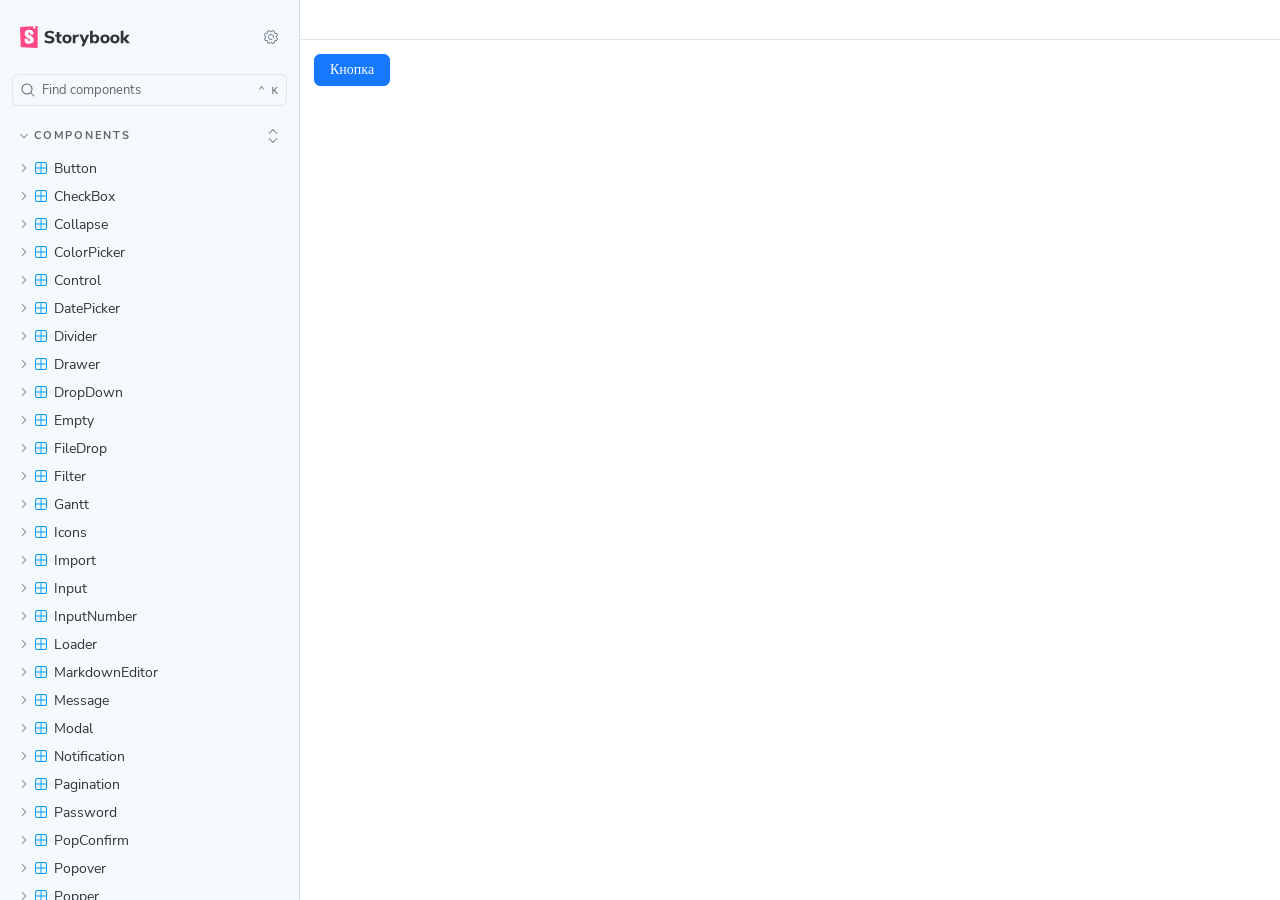
<file: index.html>
<!DOCTYPE html>
<html lang="en">
  <head>
    <meta charset="utf-8" />

    <title>storybook - Storybook</title>
    <meta name="viewport" content="width=device-width, initial-scale=1" />

    
    <link rel="icon" type="image/svg+xml" href="./favicon.svg" />
    
    <style>
      @font-face {
        font-family: 'Nunito Sans';
        font-style: normal;
        font-weight: 400;
        font-display: swap;
        src: url('./sb-common-assets/nunito-sans-regular.woff2') format('woff2');
      }

      @font-face {
        font-family: 'Nunito Sans';
        font-style: italic;
        font-weight: 400;
        font-display: swap;
        src: url('./sb-common-assets/nunito-sans-italic.woff2') format('woff2');
      }

      @font-face {
        font-family: 'Nunito Sans';
        font-style: normal;
        font-weight: 700;
        font-display: swap;
        src: url('./sb-common-assets/nunito-sans-bold.woff2') format('woff2');
      }

      @font-face {
        font-family: 'Nunito Sans';
        font-style: italic;
        font-weight: 700;
        font-display: swap;
        src: url('./sb-common-assets/nunito-sans-bold-italic.woff2') format('woff2');
      }
    </style>

    <link href="./sb-manager/runtime.js" rel="modulepreload" />

    
    <link href="./sb-addons/storybook-core-server-presets-0/common-manager-bundle.js" rel="modulepreload" />
    
    <link href="./sb-addons/themes-1/manager-bundle.js" rel="modulepreload" />
       

    <style>
      #storybook-root[hidden] {
        display: none !important;
      }
    </style>

    
  </head>
  <body>
    <div id="root"></div>

    
    <script>
      
        
          window['FEATURES'] = {
  "argTypeTargetsV7": true,
  "legacyDecoratorFileOrder": false,
  "disallowImplicitActionsInRenderV8": true,
  "viewport": true,
  "highlight": true,
  "controls": true,
  "interactions": true,
  "actions": true,
  "backgrounds": true,
  "outline": true,
  "measure": true
};
        
      
        
          window['REFS'] = {};
        
      
        
          window['LOGLEVEL'] = "info";
        
      
        
          window['DOCS_OPTIONS'] = {};
        
      
        
          window['CONFIG_TYPE'] = "PRODUCTION";
        
      
        
      
        
      
        
          window['TAGS_OPTIONS'] = {
  "dev-only": {
    "excludeFromDocsStories": true
  },
  "docs-only": {
    "excludeFromSidebar": true
  },
  "test-only": {
    "excludeFromSidebar": true,
    "excludeFromDocsStories": true
  }
};
        
      
        
          window['STORYBOOK_RENDERER'] = "vue3";
        
      
        
          window['STORYBOOK_BUILDER'] = "@storybook/builder-vite";
        
      
        
          window['STORYBOOK_FRAMEWORK'] = "@storybook/vue3-vite";
        
      
    </script>
    

    <script type="module">
      import './sb-manager/globals-runtime.js';

      
        import './sb-addons/storybook-core-server-presets-0/common-manager-bundle.js';
      
        import './sb-addons/themes-1/manager-bundle.js';
      

      import './sb-manager/runtime.js';
    </script>
  </body>
</html>
</file>
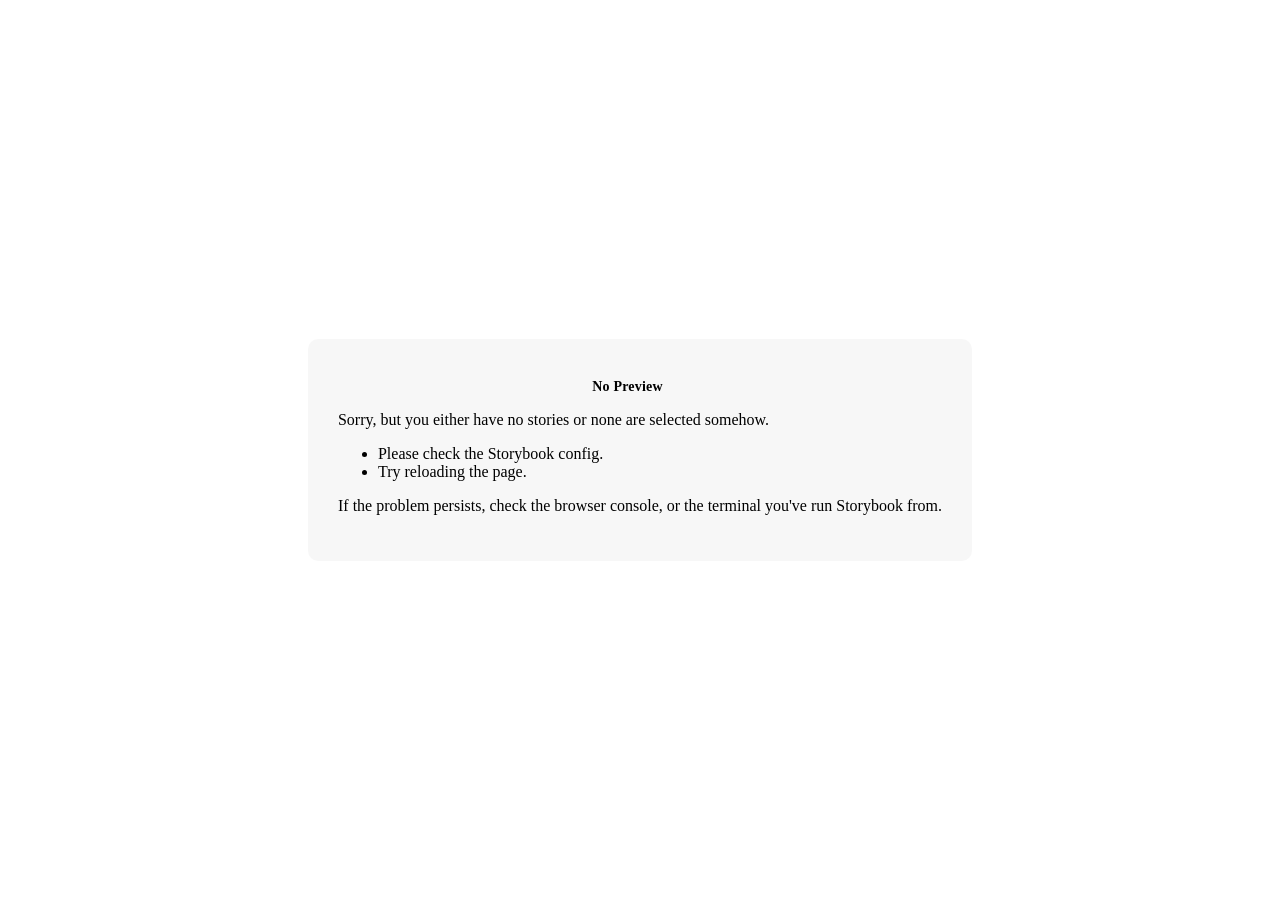
<file: iframe.html>
<!doctype html>
<!--suppress HtmlUnknownTarget -->
<html lang="en">
  <head>
    <meta charset="utf-8" />
    <title>Storybook</title>
    <meta name="viewport" content="width=device-width, initial-scale=1" />

    <style>
      @font-face {
        font-family: 'Nunito Sans';
        font-style: normal;
        font-weight: 400;
        font-display: swap;
        src: url('./sb-common-assets/nunito-sans-regular.woff2') format('woff2');
      }

      @font-face {
        font-family: 'Nunito Sans';
        font-style: italic;
        font-weight: 400;
        font-display: swap;
        src: url('./sb-common-assets/nunito-sans-italic.woff2') format('woff2');
      }

      @font-face {
        font-family: 'Nunito Sans';
        font-style: normal;
        font-weight: 700;
        font-display: swap;
        src: url('./sb-common-assets/nunito-sans-bold.woff2') format('woff2');
      }

      @font-face {
        font-family: 'Nunito Sans';
        font-style: italic;
        font-weight: 700;
        font-display: swap;
        src: url('./sb-common-assets/nunito-sans-bold-italic.woff2') format('woff2');
      }
    </style>

    <script>
      window.CONFIG_TYPE = 'PRODUCTION';
      window.LOGLEVEL = 'info';
      window.FRAMEWORK_OPTIONS = {"docgen":"vue-component-meta"};
      window.CHANNEL_OPTIONS = {};
      window.FEATURES = {"argTypeTargetsV7":true,"legacyDecoratorFileOrder":false,"disallowImplicitActionsInRenderV8":true,"viewport":true,"highlight":true,"controls":true,"interactions":true,"actions":true,"backgrounds":true,"outline":true,"measure":true};
      window.STORIES = [{"titlePrefix":"","directory":"./src","files":"**/*.mdx","importPathMatcher":"^\\.[\\\\/](?:src(?:[\\\\/](?!\\.)(?:(?:(?!(?:^|[\\\\/])\\.).)*?)[\\\\/]|[\\\\/]|$)(?!\\.)(?=.)[^\\\\/]*?\\.mdx)$"},{"titlePrefix":"","directory":"./src","files":"**/*.stories.@(js|jsx|mjs|ts|tsx)","importPathMatcher":"^\\.[\\\\/](?:src(?:[\\\\/](?!\\.)(?:(?:(?!(?:^|[\\\\/])\\.).)*?)[\\\\/]|[\\\\/]|$)(?!\\.)(?=.)[^\\\\/]*?\\.stories\\.(js|jsx|mjs|ts|tsx))$"}];
      window.DOCS_OPTIONS = {};
      window.TAGS_OPTIONS = {"dev-only":{"excludeFromDocsStories":true},"docs-only":{"excludeFromSidebar":true},"test-only":{"excludeFromSidebar":true,"excludeFromDocsStories":true}};

      

      // We do this so that "module && module.hot" etc. in Storybook source code
      // doesn't fail (it will simply be disabled)
      window.module = undefined;
      window.global = window;
    </script>
    <base target="_parent" />

<style>
  /* While we aren't showing the main block yet, but still preparing, we want everything the user has rendered, which may or may not be in #storybook-root, to be display none */
  .sb-show-preparing-story:not(.sb-show-main) > :not(.sb-preparing-story) {
    display: none;
  }

  .sb-show-preparing-docs:not(.sb-show-main) > :not(.sb-preparing-docs) {
    display: none;
  }

  /* Hide our own blocks when we aren't supposed to be showing them */
  :not(.sb-show-preparing-story) > .sb-preparing-story,
  :not(.sb-show-preparing-docs) > .sb-preparing-docs,
  :not(.sb-show-nopreview) > .sb-nopreview,
  :not(.sb-show-errordisplay) > .sb-errordisplay {
    display: none;
  }

  .sb-show-main.sb-main-centered {
    margin: 0;
    display: flex;
    align-items: center;
    min-height: 100vh;
  }

  .sb-show-main.sb-main-centered #storybook-root {
    box-sizing: border-box;
    margin: auto;
    padding: 1rem;
    max-height: 100%;
    /* Hack for centering correctly in IE11 */
  }

  /* Vertical centering fix for IE11 */
  @media screen and (-ms-high-contrast: none), (-ms-high-contrast: active) {
    .sb-show-main.sb-main-centered:after {
      content: '';
      min-height: inherit;
      font-size: 0;
    }
  }

  .sb-show-main.sb-main-fullscreen {
    margin: 0;
    padding: 0;
    display: block;
  }

  .sb-show-main.sb-main-padded {
    margin: 0;
    padding: 1rem;
    display: block;
    box-sizing: border-box;
  }

  .sb-wrapper {
    position: fixed;
    top: 0;
    bottom: 0;
    left: 0;
    right: 0;
    box-sizing: border-box;

    padding: 40px;
    font-family:
      'Nunito Sans',
      -apple-system,
      '.SFNSText-Regular',
      'San Francisco',
      BlinkMacSystemFont,
      'Segoe UI',
      'Helvetica Neue',
      Helvetica,
      Arial,
      sans-serif;
    -webkit-font-smoothing: antialiased;
    overflow: auto;
  }

  @media (max-width: 700px) {
    .sb-wrapper {
      padding: 20px;
    }
  }

  @media (max-width: 500px) {
    .sb-wrapper {
      padding: 10px;
    }
  }

  .sb-heading {
    font-size: 14px;
    font-weight: 600;
    letter-spacing: 0.2px;
    margin: 10px 0;
    padding-right: 25px;
  }

  .sb-nopreview {
    display: flex;
    align-content: center;
    justify-content: center;
    box-sizing: border-box;
  }

  .sb-nopreview_main {
    margin: auto;
    padding: 30px;
    border-radius: 10px;
    background: rgba(0, 0, 0, 0.03);
  }

  .sb-nopreview_heading {
    text-align: center;
  }

  .sb-errordisplay {
    background: #f6f9fc;
    color: black;
    z-index: 999999;
    width: 100vw;
    min-height: 100vh;
    box-sizing: border-box;

    & ol {
      padding-left: 18px;
      margin: 0;
    }

    & h1 {
      font-family: Nunito Sans;
      font-size: 22px;
      font-weight: 400;
      line-height: 30px;
      font-weight: normal;
      margin: 0;

      &::before {
        content: '';
        display: inline-block;
        width: 12px;
        height: 12px;
        background: #ff4400;
        border-radius: 50%;
        margin-right: 8px;
      }
    }

    & p,
    & ol {
      font-family: Nunito Sans;
      font-size: 14px;
      font-weight: 400;
      line-height: 19px;
      margin: 0;
    }

    & li + li {
      margin: 0;
      padding: 0;
      padding-top: 12px;
    }

    & a {
      color: currentColor;
    }
  }

  .sb-errordisplay_main {
    margin: auto;
    padding: 24px;
    display: flex;
    box-sizing: border-box;

    flex-direction: column;
    min-height: 100%;
    width: 100%;
    border-radius: 6px;
    background: white;
    border: 1px solid #ff0000;
    box-shadow: 0 0 64px rgba(0, 0, 0, 0.1);
    gap: 24px;
  }

  .sb-errordisplay_code {
    padding: 10px;
    flex: 1;
    background: #242424;
    color: #c6c6c6;
    box-sizing: border-box;

    font-size: 14px;
    font-weight: 400;
    line-height: 19px;
    border-radius: 4px;

    font-family:
      'Operator Mono', 'Fira Code Retina', 'Fira Code', 'FiraCode-Retina', 'Andale Mono',
      'Lucida Console', Consolas, Monaco, monospace;
    margin: 0;
    overflow: auto;
  }

  .sb-errordisplay pre {
    white-space: pre-wrap;
    white-space: revert;
  }

  @-webkit-keyframes sb-rotate360 {
    from {
      transform: rotate(0deg);
    }

    to {
      transform: rotate(360deg);
    }
  }

  @keyframes sb-rotate360 {
    from {
      transform: rotate(0deg);
    }

    to {
      transform: rotate(360deg);
    }
  }

  @-webkit-keyframes sb-glow {
    0%,
    100% {
      opacity: 1;
    }

    50% {
      opacity: 0.4;
    }
  }

  @keyframes sb-glow {
    0%,
    100% {
      opacity: 1;
    }

    50% {
      opacity: 0.4;
    }
  }

  /* We display the preparing loaders *over* the rendering story */
  .sb-preparing-story,
  .sb-preparing-docs {
    background-color: white;
    /* Maximum possible z-index. It would be better to use stacking contexts to ensure it's always
    on top, but this isn't possible as it would require making CSS changes that could affect user code */
    z-index: 2147483647;
  }

  .sb-loader {
    -webkit-animation: sb-rotate360 0.7s linear infinite;
    animation: sb-rotate360 0.7s linear infinite;
    border-color: rgba(97, 97, 97, 0.29);
    border-radius: 50%;
    border-style: solid;
    border-top-color: #646464;
    border-width: 2px;
    display: inline-block;
    height: 32px;
    left: 50%;
    margin-left: -16px;
    margin-top: -16px;
    mix-blend-mode: difference;
    overflow: hidden;
    position: absolute;
    top: 50%;
    transition: all 200ms ease-out;
    vertical-align: top;
    width: 32px;
    z-index: 4;
  }

  .sb-previewBlock {
    background: #fff;
    border: 1px solid rgba(0, 0, 0, 0.1);
    border-radius: 4px;
    box-shadow: rgba(0, 0, 0, 0.1) 0 1px 3px 0;
    margin: 25px auto 40px;
    max-width: 600px;
  }

  .sb-previewBlock_header {
    align-items: center;
    box-shadow: rgba(0, 0, 0, 0.1) 0 -1px 0 0 inset;
    display: flex;
    gap: 14px;
    height: 40px;
    padding: 0 12px;
  }

  .sb-previewBlock_icon {
    -webkit-animation: sb-glow 1.5s ease-in-out infinite;
    animation: sb-glow 1.5s ease-in-out infinite;
    background: #e6e6e6;
    height: 14px;
    width: 14px;
  }

  .sb-previewBlock_icon:last-child {
    margin-left: auto;
  }

  .sb-previewBlock_body {
    -webkit-animation: sb-glow 1.5s ease-in-out infinite;
    animation: sb-glow 1.5s ease-in-out infinite;
    height: 182px;
    position: relative;
  }

  .sb-argstableBlock {
    border-collapse: collapse;
    border-spacing: 0;
    font-size: 13px;
    line-height: 20px;
    margin: 25px auto 40px;
    max-width: 600px;
    text-align: left;
    width: 100%;
  }

  .sb-argstableBlock th:first-of-type,
  .sb-argstableBlock td:first-of-type {
    padding-left: 20px;
  }

  .sb-argstableBlock th:nth-of-type(2),
  .sb-argstableBlock td:nth-of-type(2) {
    width: 35%;
  }

  .sb-argstableBlock th:nth-of-type(3),
  .sb-argstableBlock td:nth-of-type(3) {
    width: 15%;
  }

  .sb-argstableBlock th:last-of-type,
  .sb-argstableBlock td:last-of-type {
    width: 25%;
    padding-right: 20px;
  }

  .sb-argstableBlock th span,
  .sb-argstableBlock td span {
    -webkit-animation: sb-glow 1.5s ease-in-out infinite;
    animation: sb-glow 1.5s ease-in-out infinite;
    background-color: rgba(0, 0, 0, 0.1);
    border-radius: 0;
    box-shadow: none;
    color: transparent;
  }

  .sb-argstableBlock th {
    padding: 10px 15px;
  }

  .sb-argstableBlock-body {
    border-radius: 4px;
    box-shadow:
      rgba(0, 0, 0, 0.1) 0 1px 3px 1px,
      rgba(0, 0, 0, 0.065) 0 0 0 1px;
  }

  .sb-argstableBlock-body tr {
    background: transparent;
    overflow: hidden;
  }

  .sb-argstableBlock-body tr:not(:first-child) {
    border-top: 1px solid #e6e6e6;
  }

  .sb-argstableBlock-body tr:first-child td:first-child {
    border-top-left-radius: 4px;
  }

  .sb-argstableBlock-body tr:first-child td:last-child {
    border-top-right-radius: 4px;
  }

  .sb-argstableBlock-body tr:last-child td:first-child {
    border-bottom-left-radius: 4px;
  }

  .sb-argstableBlock-body tr:last-child td:last-child {
    border-bottom-right-radius: 4px;
  }

  .sb-argstableBlock-body td {
    background: #fff;
    padding-bottom: 10px;
    padding-top: 10px;
    vertical-align: top;
  }

  .sb-argstableBlock-body td:not(:first-of-type) {
    padding-left: 15px;
    padding-right: 15px;
  }

  .sb-argstableBlock-body button {
    -webkit-animation: sb-glow 1.5s ease-in-out infinite;
    animation: sb-glow 1.5s ease-in-out infinite;
    background-color: rgba(0, 0, 0, 0.1);
    border: 0;
    border-radius: 0;
    box-shadow: none;
    color: transparent;
    display: inline;
    font-size: 12px;
    line-height: 1;
    padding: 10px 16px;
  }

  .sb-argstableBlock-summary {
    margin-top: 4px;
  }

  .sb-argstableBlock-code {
    margin-right: 4px;
    margin-bottom: 4px;
    padding: 2px 5px;
  }

  .sb-sr-only,
  .sb-hidden-until-focus:not(:focus) {
    position: absolute;
    width: 1px;
    height: 1px;
    padding: 0px;
    margin: -1px;
    overflow: hidden;
    clip: rect(0, 0, 0, 0);
    border: none;
  }

  .sb-hidden-until-focus {
    opacity: 0;
    transition: opacity 150ms ease-out;
  }

  .sb-hidden-until-focus:focus {
    opacity: 1;
  }
</style>

<script>
  /* globals window */
  try {
    if (window.top !== window) {
      window.__REACT_DEVTOOLS_GLOBAL_HOOK__ = window.top.__REACT_DEVTOOLS_GLOBAL_HOOK__;
      window.__VUE_DEVTOOLS_GLOBAL_HOOK__ = window.top.__VUE_DEVTOOLS_GLOBAL_HOOK__;
      window.top.__VUE_DEVTOOLS_CONTEXT__ = window.document;
    }
  } catch (e) {
    // eslint-disable-next-line no-console
    console.warn('unable to connect to top frame for connecting dev tools');
  }
</script>

    <script type="module" crossorigin src="./assets/iframe-C561pEjZ.js"></script>
    <link rel="stylesheet" crossorigin href="./assets/iframe-KBAgxeYH.css">
  </head>

  <body>
    <div class="sb-preparing-story sb-wrapper">
  <div class="sb-loader"></div>
</div>

<div class="sb-preparing-docs sb-wrapper">
  <div class="sb-previewBlock">
    <div class="sb-previewBlock_header">
      <div class="sb-previewBlock_icon"></div>
      <div class="sb-previewBlock_icon"></div>
      <div class="sb-previewBlock_icon"></div>
      <div class="sb-previewBlock_icon"></div>
    </div>
    <div class="sb-previewBlock_body">
      <div class="sb-loader"></div>
    </div>
  </div>
  <table aria-hidden="true" class="sb-argstableBlock">
    <thead class="sb-argstableBlock-head">
      <tr>
        <th><span>Name</span></th>
        <th><span>Description</span></th>
        <th><span>Default</span></th>
        <th><span>Control </span></th>
      </tr>
    </thead>
    <tbody class="sb-argstableBlock-body">
      <tr>
        <td><span>propertyName</span><span title="Required">*</span></td>
        <td>
          <div><span>This is a short description</span></div>
          <div class="sb-argstableBlock-summary">
            <div><span class="sb-argstableBlock-code">summary</span></div>
          </div>
        </td>
        <td>
          <div><span class="sb-argstableBlock-code">defaultValue</span></div>
        </td>
        <td><button>Set string</button></td>
      </tr>
      <tr>
        <td><span>propertyName</span><span>*</span></td>
        <td>
          <div><span>This is a short description</span></div>
          <div class="sb-argstableBlock-summary">
            <div><span class="sb-argstableBlock-code">summary</span></div>
          </div>
        </td>
        <td>
          <div><span class="sb-argstableBlock-code">defaultValue</span></div>
        </td>
        <td><button>Set string</button></td>
      </tr>
      <tr>
        <td><span>propertyName</span><span>*</span></td>
        <td>
          <div><span>This is a short description</span></div>
          <div class="sb-argstableBlock-summary">
            <div><span class="sb-argstableBlock-code">summary</span></div>
          </div>
        </td>
        <td>
          <div><span class="sb-argstableBlock-code">defaultValue</span></div>
        </td>
        <td><button>Set string</button></td>
      </tr>
    </tbody>
  </table>
</div>

<div class="sb-nopreview sb-wrapper">
  <div class="sb-nopreview_main">
    <h1 class="sb-nopreview_heading sb-heading">No Preview</h1>
    <p>Sorry, but you either have no stories or none are selected somehow.</p>
    <ul>
      <li>Please check the Storybook config.</li>
      <li>Try reloading the page.</li>
    </ul>
    <p>
      If the problem persists, check the browser console, or the terminal you've run Storybook from.
    </p>
  </div>
</div>

<div class="sb-errordisplay sb-wrapper">
  <div class="sb-errordisplay_main">
    <h1 id="error-message"></h1>
    <p>
      The component failed to render properly, likely due to a configuration issue in Storybook.
      Here are some common causes and how you can address them:
    </p>
    <ol>
      <li>
        <strong>Missing Context/Providers</strong>: You can use decorators to supply specific
        contexts or providers, which are sometimes necessary for components to render correctly. For
        detailed instructions on using decorators, please visit the
        <a href="https://storybook.js.org/docs/writing-stories/decorators"
          >Decorators documentation</a
        >.
      </li>
      <li>
        <strong>Misconfigured Webpack or Vite</strong>: Verify that Storybook picks up all necessary
        settings for loaders, plugins, and other relevant parameters. You can find step-by-step
        guides for configuring
        <a href="https://storybook.js.org/docs/builders/webpack">Webpack</a> or
        <a href="https://storybook.js.org/docs/builders/vite">Vite</a>
        with Storybook.
      </li>
      <li>
        <strong>Missing Environment Variables</strong>: Your Storybook may require specific
        environment variables to function as intended. You can set up custom environment variables
        as outlined in the
        <a href="https://storybook.js.org/docs/configure/environment-variables"
          >Environment Variables documentation</a
        >.
      </li>
    </ol>
    <pre class="sb-errordisplay_code"><code id="error-stack"></code></pre>
  </div>
</div>

    <div id="storybook-root"></div>
    <div id="storybook-docs"></div>
    <script>
      function __onViteAppLoadingError(event) {
        const hostname = globalThis.location.hostname;
        if (hostname !== 'localhost' && globalThis.CONFIG_TYPE === 'DEVELOPMENT') {
          const message = `Failed to load the Storybook preview file 'vite-app.js':

It looks like you're visiting the Storybook development server on another hostname than localhost: '${hostname}', but you haven't configured the necessary security features to support this.
Please re-run your Storybook development server with the '--host ${hostname}' flag, or manually configure your Vite allowedHosts configuration with viteFinal.

See:`;
          const docs = [
            'https://storybook.js.org/docs/api/cli-options#dev',
            'https://storybook.js.org/docs/api/main-config/main-config-vite-final',
            'https://vite.dev/config/server-options.html#server-allowedhosts',
          ];
          console.error(`${message}\n${docs.map((doc) => `- ${doc}`).join('\n')}`);

          document.getElementById('storybook-root').innerHTML =
            `<p style="color: red; max-width: 70ch">${message.replaceAll(
              '\n',
              '<br/>'
            )}<ul>${docs.map((doc) => `<li><a href='${doc}' target='_blank'>${doc}</a></li>`).join('')}<ul></p>`;
          return;
        }
      }
    </script>
  </body>
</html>
</file>
<file: assets/iframe-KBAgxeYH.css>
.ksd-icon{width:1em;height:1em;min-width:1em;min-height:1em;max-width:1em;max-height:1em}.ksd-icon.spin{animation:spin 1s linear infinite}@keyframes spin{0%{transform:rotate(0)}to{transform:rotate(360deg)}}.ksd-button{outline:none;position:relative;display:inline-flex;gap:var(--ksd-padding-xs);align-items:center;justify-self:center;transition:color var(--ksd-transition-mid) ease-out,border-color var(--ksd-transition-mid) ease-out,background-color var(--ksd-transition-mid) ease-out;border:var(--ksd-line-width) var(--ksd-line-type) transparent;touch-action:manipulation;white-space:nowrap;font-family:var(--ksd-font-family);font-weight:var(--ksd-font-weight);width:fit-content;cursor:pointer}.ksd-button:focus-visible{outline:var(--ksd-outline-width) var(--ksd-outline-type) var(--ksd-outline-color);outline-offset:1px;transition:outline-offset 0s,outline 0s}.ksd-button:where(:not(.disabled):not(.loading).wave):after{content:"";display:block;position:absolute;border-radius:inherit;left:0;top:0;width:100%;height:100%;opacity:0;transition:all .5s;box-shadow:0 0 2.5px 10px var(--wave-color);z-index:-1}.ksd-button:where(:not(.disabled):not(.loading).wave):active:after{box-shadow:0 0 0 0 var(--wave-color);position:absolute;border-radius:inherit;left:0;top:0;opacity:.4;transition:0s}.ksd-button:where(.size-default){height:var(--ksd-control-height);min-height:var(--ksd-control-height);font-size:var(--ksd-font-size);padding:0px var(--ksd-button-padding);border-radius:var(--ksd-border-radius)}.ksd-button:where(.size-default).shape-round{border-radius:var(--ksd-control-height)}.ksd-button:where(.size-default).icon-only.shape-circle,.ksd-button:where(.size-default).icon-only.shape-default{width:var(--ksd-control-height);padding:0}.ksd-button.size-small{height:var(--ksd-control-height-sm);min-height:var(--ksd-control-height-sm);font-size:var(--ksd-font-size-sm);padding:0px var(--ksd-button-padding-sm);border-radius:var(--ksd-border-radius-sm)}.ksd-button.size-small.shape-round{border-radius:var(--ksd-control-height-sm)}.ksd-button.size-small.icon-only.shape-circle,.ksd-button.size-small.icon-only.shape-default{width:var(--ksd-control-height-sm);padding:0}.ksd-button:where(.size-large){height:var(--ksd-control-height-lg);min-height:var(--ksd-control-height-lg);font-size:var(--ksd-font-size-lg);padding:0px var(--ksd-button-padding-lg);border-radius:var(--ksd-border-radius-lg)}.ksd-button:where(.size-large).shape-round{border-radius:var(--ksd-control-height-lg)}.ksd-button:where(.size-large).icon-only.shape-circle,.ksd-button:where(.size-large).icon-only.shape-default{width:var(--ksd-control-height-lg);padding:0}.ksd-button.shape-circle{border-radius:50%}.ksd-button.icon-only>svg{margin:auto}.ksd-button:where(.type-default){color:var(--ksd-text-main-color);border-color:var(--ksd-button-border);background-color:var(--ksd-button-bg);--wave-color: var(--ksd-accent-hover-color)}.ksd-button:where(.type-default).danger{color:var(--ksd-error-color);border-color:var(--ksd-error-color);background-color:var(--ksd-button-bg);--wave-color: var(--ksd-error-hover-color)}.ksd-button:where(.type-default).ghost{background-color:transparent;color:var(--ksd-text-reverse-color)}.ksd-button:where(.type-default).disabled{color:var(--ksd-button-text-disabled-color);border-color:var(--ksd-button-border-disabled-color);background-color:var(--ksd-button-bg-disabled-color)}.ksd-button:where(.type-dashed){border-style:dashed;color:var(--ksd-text-main-color);border-color:var(--ksd-button-border);background-color:var(--ksd-button-bg);--wave-color: var(--ksd-accent-hover-color)}.ksd-button:where(.type-dashed).danger{color:var(--ksd-error-color);border-color:var(--ksd-error-color);background-color:var(--ksd-button-bg);--wave-color: var(--ksd-error-hover-color)}.ksd-button:where(.type-dashed).ghost{color:var(--ksd-text-reverse-color);background-color:transparent}.ksd-button:where(.type-dashed).disabled{color:var(--ksd-button-text-disabled-color);border-color:var(--ksd-button-border-disabled-color);background-color:var(--ksd-button-bg-disabled-color)}.ksd-button:where(.type-primary){color:var(--ksd-text-reverse-color);border-color:var(--ksd-accent-color);background-color:var(--ksd-accent-color);--wave-color: var(--ksd-accent-hover-color)}.ksd-button:where(.type-primary).danger{color:var(--ksd-text-reverse-color);border-color:var(--ksd-error-color);background-color:var(--ksd-error-color);--wave-color: var(--ksd-error-hover-color)}.ksd-button:where(.type-primary).ghost{color:var(--ksd-accent-color);background-color:transparent}.ksd-button:where(.type-primary).disabled{color:var(--ksd-button-text-disabled-color);border-color:var(--ksd-button-border-disabled-color);background-color:var(--ksd-button-bg-disabled-color)}.ksd-button:where(.type-text){color:var(--ksd-text-main-color);border-color:transparent;background-color:transparent}.ksd-button:where(.type-text).danger{color:var(--ksd-error-color)}.ksd-button:where(.type-text).disabled{color:var(--ksd-button-text-disabled-color)}.ksd-button:where(.type-link){color:var(--ksd-accent-color);border-color:transparent;background-color:transparent}.ksd-button:where(.type-link).danger{color:var(--ksd-error-color)}.ksd-button:where(.type-link).disabled{color:var(--ksd-button-text-disabled-color)}.ksd-button.loading{opacity:var(--ksd-opacity-loading);cursor:inherit}.ksd-button.disabled{cursor:not-allowed}.ksd-button.block{width:auto}.ksd-button:not(.disabled):hover.type-default{color:var(--ksd-accent-hover-color);border-color:var(--ksd-accent-hover-color)}.ksd-button:not(.disabled):hover.type-default.danger{color:var(--ksd-error-hover-color);border-color:var(--ksd-error-hover-color)}.ksd-button:not(.disabled):hover.type-dashed{color:var(--ksd-accent-hover-color);border-color:var(--ksd-accent-hover-color)}.ksd-button:not(.disabled):hover.type-dashed.danger{color:var(--ksd-error-hover-color);border-color:var(--ksd-error-hover-color)}.ksd-button:not(.disabled):hover.type-primary{border-color:var(--ksd-accent-hover-color);background-color:var(--ksd-accent-hover-color)}.ksd-button:not(.disabled):hover.type-primary.danger{border-color:var(--ksd-error-hover-color);background-color:var(--ksd-error-hover-color)}.ksd-button:not(.disabled):hover.type-primary.ghost{color:var(--ksd-accent-hover-color);background-color:transparent}.ksd-button:not(.disabled):hover.type-text{background-color:var(--ksd-bg-hover-color)}.ksd-button:not(.disabled):hover.type-text.danger{color:var(--ksd-error-hover-color);background-color:var(--ksd-error-bg-color)}.ksd-button:not(.disabled):hover.type-link{color:var(--ksd-accent-hover-color)}.ksd-button:not(.disabled):hover.type-link.danger{color:var(--ksd-error-hover-color)}.ksd-button:not(.disabled):active.type-default{color:var(--ksd-accent-active-color);border-color:var(--ksd-accent-active-color)}.ksd-button:not(.disabled):active.type-default.danger{color:var(--ksd-error-active-color);border-color:var(--ksd-error-active-color)}.ksd-button:not(.disabled):active.type-dashed{color:var(--ksd-accent-active-color);border-color:var(--ksd-accent-active-color)}.ksd-button:not(.disabled):active.type-dashed.danger{color:var(--ksd-error-active-color);border-color:var(--ksd-error-active-color)}.ksd-button:not(.disabled):active.type-primary{background-color:var(--ksd-accent-active-color);border-color:var(--ksd-accent-active-color)}.ksd-button:not(.disabled):active.type-primary.danger{background-color:var(--ksd-error-active-color);border-color:var(--ksd-error-active-color)}.ksd-button:not(.disabled):active.type-primary.ghost{color:var(--ksd-accent-active-color);background-color:transparent}.ksd-button:not(.disabled):active.type-text{background-color:var(--ksd-bg-active-color)}.ksd-button:not(.disabled):active.type-text.danger{color:var(--ksd-error-active-color);background-color:var(--ksd-error-bg-active-color)}.ksd-button:not(.disabled):active.type-link{color:var(--ksd-accent-active-color)}.ksd-button:not(.disabled):active.type-link.danger{color:var(--ksd-error-active-color)}.ksd-checkbox{margin:0;padding:0;color:var(--ksd-text-main-color);font-family:var(--ksd-font-family);font-size:var(--ksd-font-size);line-height:var(--ksd-line-height);display:inline-flex;width:fit-content;align-items:baseline;list-style:none;cursor:pointer}.ksd-checkbox.block{width:auto}.ksd-checkbox:not(.disabled):hover .ksd-checkbox__inner{border-color:var(--ksd-accent-color)}.ksd-checkbox.disabled{color:var(--ksd-text-main-disabled-color);cursor:not-allowed}.ksd-checkbox__wrapper{margin:0;padding:0;color:var(--ksd-text-main-color);font-family:var(--ksd-font-family);font-size:var(--ksd-font-size);line-height:1;list-style:none;position:relative;white-space:nowrap;border-radius:var(--ksd-border-radius-sm);align-self:center}.ksd-checkbox__inner{display:block;width:var(--ksd-control-interactive-size);height:var(--ksd-control-interactive-size);background-color:var(--ksd-bg-container-color);border:var(--ksd-line-width) var(--ksd-line-type) var(--ksd-border-color);border-collapse:separate;border-radius:var(--ksd-border-radius-sm);transition:all var(--ksd-transition-slow)}.ksd-checkbox__inner:after{content:"";box-shadow:0 0 0 0 var(--ksd-accent-color);position:absolute;border-radius:inherit;left:0;top:0;opacity:.4;transition:0s}.ksd-checkbox__inner:before{content:"";box-sizing:border-box;position:absolute;top:50%;inset-inline-start:25%;display:table;width:calc(var(--ksd-control-interactive-size) / 14 * 5);height:calc(var(--ksd-control-interactive-size) / 14 * 8);border:2px solid #ffffff;border-top:0;border-inline-start:0;transform:rotate(45deg) scale(0) translate(-50%,-50%);opacity:0;transition:all var(--ksd-transition-fast) cubic-bezier(.71,-.46,.88,.6),opacity var(--ksd-transition-fast)}.ksd-checkbox__inner:not(.checked).indeterminate:before{top:50%;inset-inline-start:50%;width:calc(var(--ksd-control-interactive-size) / 2);height:calc(var(--ksd-control-interactive-size) / 2);background-color:var(--ksd-accent-color);border:0;transform:translate(-50%,-50%) scale(1);opacity:1}.ksd-checkbox__inner.checked{background-color:var(--ksd-accent-color);border-color:var(--ksd-accent-color)}.ksd-checkbox__inner.checked:after{display:block;position:absolute;border-radius:inherit;left:0;top:0;width:100%;height:100%;opacity:0;transition:all .5s;box-shadow:0 0 2px 7px var(--ksd-accent-color)}.ksd-checkbox__inner.checked:before{opacity:1;transform:rotate(45deg) scale(1.05) translate(-50%,-50%);transition:all var(--ksd-transition-mid) cubic-bezier(.12,.4,.29,1.46) var(--ksd-transition-fast)}.ksd-checkbox__inner.disabled{border-color:var(--ksd-border-color);background-color:var(--ksd-bg-disabled-color)}.ksd-checkbox__inner.disabled:before{border-color:var(--ksd-border-color)}.ksd-checkbox__input{position:absolute;top:0;right:0;bottom:0;left:0;z-index:1;cursor:inherit;opacity:0;margin:0}.ksd-checkbox__input:focus-visible+.ksd-checkbox__inner{outline:var(--ksd-outline-width) var(--ksd-outline-type) var(--ksd-outline-color);outline-offset:1px;transition:outline-offset 0s,outline 0s}.ksd-checkbox__text{padding-inline-start:var(--ksd-padding-xs);padding-inline-end:var(--ksd-padding-xs)}.ksd-flex{display:flex}.ksd-flex.vertical{flex-direction:column}.ksd-flex.wFull{width:100%}.ksd-flex.hFull{height:100%}.ksd-collapse{border:var(--ksd-line-width) var(--ksd-line-type) var(--ksd-border-color);border-radius:var(--ksd-border-radius-lg);background-color:var(--ksd-collapse-header-bg)}.ksd-collapse.borderless,.ksd-collapse.ghost{border:none}.ksd-collapse.ghost{background-color:transparent}.ksd-collapse__header{cursor:pointer;border-radius:var(--ksd-border-radius-lg)}.ksd-collapse__header:focus-visible{position:relative;z-index:1;outline:var(--ksd-outline-width) var(--ksd-outline-type) var(--ksd-outline-color);outline-offset:1px;transition:outline-offset 0s,outline 0s}.ksd-collapse__header.open{border-radius:var(--ksd-border-radius-lg) var(--ksd-border-radius-lg) 0 0}.ksd-collapse__header.default{padding:var(--ksd-padding-sm) var(--ksd-padding)}.ksd-collapse__header.small{padding:var(--ksd-padding-xs) var(--ksd-padding-sm)}.ksd-collapse__header.large{padding:var(--ksd-padding) var(--ksd-padding-lg)}.ksd-collapse__arrow{transition:transform var(--ksd-transition-mid) ease-out}.ksd-collapse__arrow.open{transform:rotate(90deg)}.ksd-collapse__header-text{color:var(--ksd-text-main-color);line-height:var(--ksd-line-height);font-family:var(--ksd-font-family);font-size:var(--ksd-font-size)}.ksd-collapse__header-text.small{font-size:var(--ksd-font-size-sm)}.ksd-collapse__header-text.large{font-size:var(--ksd-font-size-lg)}.ksd-collapse__body{height:auto;transition:max-height var(--ksd-transition-mid) ease-out,opacity var(--ksd-transition-mid) cubic-bezier(.01,0,1,0);overflow:hidden;max-height:0;opacity:0;will-change:max-height,opacity;color:var(--ksd-text-main-color);line-height:var(--ksd-line-height);font-family:var(--ksd-font-family);border-top:var(--ksd-line-width) var(--ksd-line-type) transparent;background:var(--ksd-collapse-body-bg);border-radius:0 0 var(--ksd-border-radius-lg) var(--ksd-border-radius-lg)}.ksd-collapse__body.open{border-color:var(--ksd-border-color);max-height:none;opacity:1;transition:max-height var(--ksd-transition-mid) ease-out,opacity var(--ksd-transition-mid) cubic-bezier(.3,1,0,1)}.ksd-collapse__body.borderless,.ksd-collapse__body.ghost{border:none;background:transparent}.ksd-collapse__body-box.default{padding:var(--ksd-padding)}.ksd-collapse__body-box.default.borderless{padding:var(--ksd-padding-xxs) var(--ksd-padding) var(--ksd-padding)}.ksd-collapse__body-box.small{padding:var(--ksd-padding-sm);font-size:var(--ksd-font-size-sm)}.ksd-collapse__body-box.small.borderless{padding:var(--ksd-padding-xxs) var(--ksd-padding-sm) var(--ksd-padding)}.ksd-collapse__body-box.large{padding:var(--ksd-padding-lg);font-size:var(--ksd-font-size-lg)}.ksd-collapse__body-box.large.borderless{padding:var(--ksd-padding-xxs) var(--ksd-padding-lg) var(--ksd-padding)}.ksd-color-picker{width:fit-content;height:fit-content;display:flex;position:relative}.ksd-color-picker__input{position:absolute;visibility:hidden;bottom:-5px}.ksd-color-picker__color{background-color:var(--color);width:100%;height:100%;border-radius:var(--ksd-border-radius-sm)}button.ksd-color-picker__button{background:transparent;padding:var(--ksd-padding-xxs)!important}.ksd-positioner{position:absolute;font-family:var(--ksd-font-family);font-size:var(--ksd-font-size);line-height:var(--ksd-line-height);z-index:var(--ksd-popup-z-index);box-shadow:var(--ksd-shadow-secondary)}.ksd-positioner[placement=bottom-left]{transform-origin:left top}.ksd-positioner[placement=bottom-center]{transform-origin:center top}.ksd-positioner[placement=bottom-right]{transform-origin:right top}.ksd-positioner[placement=top-left]{transform-origin:left bottom}.ksd-positioner[placement=top-center]{transform-origin:center bottom}.ksd-positioner[placement=top-right]{transform-origin:right bottom}.ksd-positioner[placement=left-top]{transform-origin:right top}.ksd-positioner[placement=left-center]{transform-origin:right center}.ksd-positioner[placement=left-bottom]{transform-origin:right bottom}.ksd-positioner[placement=right-top]{transform-origin:left top}.ksd-positioner[placement=right-center]{transform-origin:left center}.ksd-positioner[placement=right-bottom]{transform-origin:left bottom}.ksd-positioner.appear-translate.in{animation-duration:var(--ksd-transition-mid);animation-timing-function:cubic-bezier(.22,1,.28,.8)}.ksd-positioner.appear-translate.in[placement=top-left],.ksd-positioner.appear-translate.in[placement=top-center],.ksd-positioner.appear-translate.in[placement=top-right]{animation-name:ksd-positioner-translate-top-in}.ksd-positioner.appear-translate.in[placement=bottom-left],.ksd-positioner.appear-translate.in[placement=bottom-center],.ksd-positioner.appear-translate.in[placement=bottom-right]{animation-name:ksd-positioner-translate-bottom-in}.ksd-positioner.appear-translate.in[placement=left-top],.ksd-positioner.appear-translate.in[placement=left-center],.ksd-positioner.appear-translate.in[placement=left-bottom]{animation-name:ksd-positioner-translate-left-in}.ksd-positioner.appear-translate.in[placement=right-top],.ksd-positioner.appear-translate.in[placement=right-center],.ksd-positioner.appear-translate.in[placement=right-bottom]{animation-name:ksd-positioner-translate-right-in}.ksd-positioner.disappear-translate.out{animation-duration:var(--ksd-transition-mid);animation-timing-function:cubic-bezier(.72,.2,.77,0)}.ksd-positioner.disappear-translate.out[placement=top-left],.ksd-positioner.disappear-translate.out[placement=top-center],.ksd-positioner.disappear-translate.out[placement=top-right]{animation-name:ksd-positioner-translate-top-out}.ksd-positioner.disappear-translate.out[placement=bottom-left],.ksd-positioner.disappear-translate.out[placement=bottom-center],.ksd-positioner.disappear-translate.out[placement=bottom-right]{animation-name:ksd-positioner-translate-bottom-out}.ksd-positioner.disappear-translate.out[placement=left-top],.ksd-positioner.disappear-translate.out[placement=left-center],.ksd-positioner.disappear-translate.out[placement=left-bottom]{animation-name:ksd-positioner-translate-left-out}.ksd-positioner.disappear-translate.out[placement=right-top],.ksd-positioner.disappear-translate.out[placement=right-center],.ksd-positioner.disappear-translate.out[placement=right-bottom]{animation-name:ksd-positioner-translate-right-out}.ksd-positioner.appear-scale.in{animation-name:ksd-positioner-scale-in;animation-duration:var(--ksd-transition-mid);animation-timing-function:cubic-bezier(.22,1,.28,.8)}.ksd-positioner.disappear-scale.out{animation-name:ksd-positioner-scale-out;animation-duration:var(--ksd-transition-mid);animation-timing-function:cubic-bezier(.72,.2,.77,0)}.ksd-positioner.appear-scaleY.in{animation-name:ksd-positioner-scaleY-in;animation-duration:var(--ksd-transition-mid);animation-timing-function:cubic-bezier(.22,1,.28,.8)}.ksd-positioner.disappear-scaleY.out{animation-name:ksd-positioner-scaleY-out;animation-duration:var(--ksd-transition-mid);animation-timing-function:cubic-bezier(.72,.2,.77,0)}.ksd-positioner__arrow{position:absolute}@keyframes ksd-positioner-translate-top-in{0%{opacity:0;translate:0px -5px}to{opacity:1;translate:0px 0px}}@keyframes ksd-positioner-translate-top-out{0%{opacity:1;translate:0px 0px}to{opacity:0;translate:0px -5px}}@keyframes ksd-positioner-translate-bottom-in{0%{opacity:0;translate:0px 5px}to{opacity:1;translate:0px 0px}}@keyframes ksd-positioner-translate-bottom-out{0%{opacity:1;translate:0px 0px}to{opacity:0;translate:0px 5px}}@keyframes ksd-positioner-translate-left-in{0%{opacity:0;translate:-5px 0px}to{opacity:1;translate:0px 0px}}@keyframes ksd-positioner-translate-left-out{0%{opacity:1;translate:0px 0px}to{opacity:0;translate:-5px 0px}}@keyframes ksd-positioner-translate-right-in{0%{opacity:0;translate:5px 0px}to{opacity:1;translate:0px 0px}}@keyframes ksd-positioner-translate-right-out{0%{opacity:1;translate:0px 0px}to{opacity:0;translate:5px 0px}}@keyframes ksd-positioner-scale-in{0%{opacity:0;scale:.89}to{opacity:1;scale:1}}@keyframes ksd-positioner-scale-out{0%{opacity:1;scale:1 1}to{opacity:0;scale:.89}}@keyframes ksd-positioner-scaleY-in{0%{opacity:0;scale:1 .8}to{opacity:1;scale:1 1}}@keyframes ksd-positioner-scaleY-out{0%{opacity:1;scale:1 1}to{opacity:0;scale:1 .8}}.ksd-popper{width:1px;height:1px;clip-path:inset(50%);overflow:hidden;position:absolute;white-space:nowrap}.ksd-popper__positioner{border-radius:var(--ksd-border-radius-lg);color:var(--ksd-bg-popper-color);z-index:var(--ksd-popper-z-index)}.ksd-popper__positioner[placement=bottom-left]:before,.ksd-popper__positioner[placement=bottom-center]:before,.ksd-popper__positioner[placement=bottom-right]:before{content:"";position:absolute;height:5px;top:-5px;left:0;width:100%}.ksd-popper__positioner[placement=bottom-left].arrow:before,.ksd-popper__positioner[placement=bottom-center].arrow:before,.ksd-popper__positioner[placement=bottom-right].arrow:before{height:10px;top:-10px}.ksd-popper__positioner[placement=top-left]:before,.ksd-popper__positioner[placement=top-center]:before,.ksd-popper__positioner[placement=top-right]:before{content:"";position:absolute;height:5px;bottom:-5px;left:0;width:100%}.ksd-popper__positioner[placement=top-left].arrow:before,.ksd-popper__positioner[placement=top-center].arrow:before,.ksd-popper__positioner[placement=top-right].arrow:before{height:10px;bottom:-10px}.ksd-popper__positioner[placement=left-top]:before,.ksd-popper__positioner[placement=left-center]:before,.ksd-popper__positioner[placement=left-bottom]:before{content:"";position:absolute;width:5px;right:-5px;left:auto;top:0;height:100%}.ksd-popper__positioner[placement=left-top].arrow:before,.ksd-popper__positioner[placement=left-center].arrow:before,.ksd-popper__positioner[placement=left-bottom].arrow:before{width:10px;left:-10px}.ksd-popper__positioner[placement=right-top]:before,.ksd-popper__positioner[placement=right-center]:before,.ksd-popper__positioner[placement=right-bottom]:before{content:"";position:absolute;width:5px;left:-5px;top:0;height:100%}.ksd-popper__positioner[placement=right-top].arrow:before,.ksd-popper__positioner[placement=right-center].arrow:before,.ksd-popper__positioner[placement=right-bottom].arrow:before{width:10px;left:-10px}.ksd-popper__positioner-arrow{color:var(--ksd-bg-popper-color)}.ksd-popper__positioner-content{border-radius:var(--ksd-border-radius-lg);border:var(--ksd-line-width) var(--ksd-line-type) var(--ksd-border-popup-color);color:var(--ksd-text-main-color);font-size:var(--ksd-font-size);line-height:var(--ksd-line-height);background-color:var(--ksd-bg-popper-color);padding:var(--ksd-popper-inner-padding);min-width:calc(var(--ksd-border-radius) * 2 + 32px);min-height:var(--ksd-control-height);overflow:auto;max-width:400px;max-height:min(30dvh,200px);display:flex;flex-direction:column;width:max-content}.ksd-text{font-family:var(--ksd-font-family);font-weight:var(--ksd-font-weight);line-height:var(--ksd-line-height);word-break:break-word}.ksd-text.nowrap{white-space:nowrap}.ksd-text.ellipsis{white-space:nowrap;overflow:hidden;text-overflow:ellipsis;display:inline-block;max-width:100%}.ksd-text.rows{-webkit-box-orient:vertical;align-self:stretch;display:-webkit-box;overflow:hidden}.ksd-text.fit{width:fit-content}.ksd-text.size-default{font-size:var(--ksd-font-size)}.ksd-text.size-small{font-size:var(--ksd-font-size-sm)}.ksd-text.size-large{font-size:var(--ksd-font-size-lg)}.ksd-text.size-extra-large{font-size:var(--ksd-font-size-xl)}.ksd-text.italic{font-style:italic}.ksd-text.strong{font-weight:600}.ksd-text.delete{text-decoration:line-through}.ksd-text.underline{text-decoration:underline}.ksd-text.type-default{color:var(--ksd-text-main-color)}.ksd-text.type-secondary{color:var(--ksd-text-secondary-color)}.ksd-text.type-success{color:var(--ksd-success-color)}.ksd-text.type-warning{color:var(--ksd-warning-color)}.ksd-text.type-error{color:var(--ksd-error-color)}.ksd-text.disabled{color:var(--ksd-text-main-disabled-color)}.ksd-date-picker__header{display:flex;align-items:center;padding:var(--ksd-padding-xs);border-bottom:1px solid var(--ksd-border-color);min-height:calc(var(--ksd-control-height) + 2 * var(--ksd-padding-xs) + 1px)}.ksd-date-picker__header.size-small{min-height:calc(var(--ksd-control-height-sm) + 2 * var(--ksd-padding-xs) + 1px)}.ksd-date-picker__header.size-large{min-height:calc(var(--ksd-control-height-lg) + 2 * var(--ksd-padding-xs) + 1px)}.ksd-date-picker__header-left,.ksd-date-picker__header-right{display:flex;gap:var(--ksd-padding-xxs);align-items:center}.ksd-date-picker__header-view{display:flex;flex:1;padding-inline:var(--ksd-padding-xs);justify-content:center;gap:var(--ksd-padding-xs)}.ksd-date-picker__header-view-text{font-size:var(--ksd-font-size)}.ksd-date-picker__header-view-text.size-large{font-size:var(--ksd-font-size-lg)}button.ksd-date-picker__header-month,button.ksd-date-picker__header-view-mode{padding:0;border:none;background-color:transparent}.ksd-date-picker__week{display:flex;align-items:center}.ksd-date-picker__cell{width:calc((var(--ksd-date-picker-cells-width) - var(--ksd-date-picker-cell-padding-inline) * 6) / 3);height:calc((var(--ksd-date-picker-cells-height) - var(--ksd-date-picker-cell-padding-block) * 8) / 4)}.ksd-date-picker__cell.size-large{width:calc((var(--ksd-date-picker-cells-width-lg) - var(--ksd-date-picker-cell-padding-inline-lg) * 6) / 3);height:calc((var(--ksd-date-picker-cells-height-lg) - var(--ksd-date-picker-cell-padding-block-lg) * 8) / 4)}.ksd-date-picker__cell.view-days{width:var(--ksd-date-picker-cell-width);height:var(--ksd-date-picker-cell-height)}.ksd-date-picker__cell.view-days.size-large{width:var(--ksd-date-picker-cell-width-lg);height:var(--ksd-date-picker-cell-height-lg)}.ksd-date-picker__day-container{padding-block:var(--ksd-padding-xxs);cursor:pointer;padding-inline:var(--ksd-padding-xxs);position:relative;z-index:2}.ksd-date-picker__day-container:before{position:absolute;top:50%;inset-inline-start:0;inset-inline-end:0;z-index:1;height:calc((var(--ksd-date-picker-cells-height) - var(--ksd-date-picker-cell-padding-block) * 8) / 4);transform:translateY(-50%);content:"";pointer-events:none}.ksd-date-picker__day-container:has(.size-large):before{height:calc((var(--ksd-date-picker-cells-height-lg) - var(--ksd-date-picker-cell-padding-block-lg) * 8) / 4)}.ksd-date-picker__day-container:has(.view-days):before{height:var(--ksd-date-picker-cell-height)}.ksd-date-picker__day-container:has(.view-days):has(.size-large):before{height:var(--ksd-date-picker-cell-height-lg)}.ksd-date-picker__day-container:has(.between):before{background-color:var(--ksd-accent-bg-color)}.ksd-date-picker__day-container:has(.selectedInRangeStart):before{background-color:var(--ksd-accent-bg-color);inset-inline-start:50%}.ksd-date-picker__day-container:has(.selectedInRangeEnd):before{background-color:var(--ksd-accent-bg-color);inset-inline-end:50%}.ksd-date-picker__day{display:flex;align-items:center;justify-content:center;border-radius:var(--ksd-border-radius);color:var(--ksd-text-main-color);position:relative;z-index:2}.ksd-date-picker__day.hover{background-color:var(--ksd-bg-hover-color)}.ksd-date-picker__day.today{color:var(--ksd-success-color);border:1px solid var(--ksd-success-border-color)}.ksd-date-picker__day.today.hover{background-color:var(--ksd-success-bg-hover-color)}.ksd-date-picker__day.weekend{color:var(--ksd-error-color)}.ksd-date-picker__day.weekend.hover{background-color:var(--ksd-error-bg-hover-color)}.ksd-date-picker__day.noTarget{color:var(--ksd-text-secondary-color)}.ksd-date-picker__day.noTarget.hover{background-color:var(--ksd-bg-hover-color)}.ksd-date-picker__day.selected{color:var(--ksd-text-reverse-color);background-color:var(--ksd-accent-color)}.ksd-date-picker__day.selected.hover{background-color:var(--ksd-accent-active-color)}.ksd-date-picker__day.between{color:var(--ksd-text-main-color);background-color:var(--ksd-accent-bg-color)}.ksd-date-picker__day.between:not(:has(.selected)){border-radius:0}.ksd-date-picker__day.between.hover{background-color:var(--ksd-accent-bg-hover-color)}.ksd-date-picker__day.selectedInRangeStart{border-top-right-radius:0;border-bottom-right-radius:0}.ksd-date-picker__day.selectedInRangeEnd{border-top-left-radius:0;border-bottom-left-radius:0}.ksd-date-picker__week-days{display:flex;align-items:center}.ksd-date-picker__week-day{display:flex;align-items:center;justify-content:center;width:calc(var(--ksd-date-picker-cell-width) + var(--ksd-date-picker-cell-padding-inline) * 2);height:var(--ksd-date-picker-cell-height)}.ksd-date-picker__week-day.size-large{width:calc(var(--ksd-date-picker-cell-width-lg) + var(--ksd-date-picker-cell-padding-inline-lg) * 2);height:var(--ksd-date-picker-cell-height-lg)}.ksd-date-picker__calendar{display:flex;flex-direction:column}.ksd-date-picker__matrix-container{display:flex;flex-direction:column;padding:var(--ksd-padding-xxs) var(--ksd-padding-xs);--ksd-date-picker-cell-width: var(--ksd-control-height);--ksd-date-picker-cell-width-lg: var(--ksd-control-height-lg);--ksd-date-picker-cell-height: var(--ksd-control-height);--ksd-date-picker-cell-height-lg: var(--ksd-control-height-lg);--ksd-date-picker-cell-padding-inline: var(--ksd-padding-xxs);--ksd-date-picker-cell-padding-block: var(--ksd-padding-xxs);--ksd-date-picker-cell-padding-inline-lg: var(--ksd-padding-xxs);--ksd-date-picker-cell-padding-block-lg: var(--ksd-padding-xxs);--ksd-date-picker-cells-width: calc( var(--ksd-date-picker-cell-width) * 7 + var(--ksd-date-picker-cell-padding-inline) * 14 );--ksd-date-picker-cells-height: calc( var(--ksd-date-picker-cell-height) * 5 + var(--ksd-date-picker-cell-height) + var(--ksd-date-picker-cell-padding-block) * 10 );--ksd-date-picker-cells-width-lg: calc( var(--ksd-date-picker-cell-width-lg) * 7 + var(--ksd-date-picker-cell-padding-inline-lg) * 14 );--ksd-date-picker-cells-height-lg: calc( var(--ksd-date-picker-cell-height-lg) * 5 + var(--ksd-date-picker-cell-height-lg) + var(--ksd-date-picker-cell-padding-block-lg) * 10 )}.ksd-icon-wrapper{outline:none;border:none;padding:0;width:fit-content;height:fit-content;display:flex;background:inherit;position:relative;cursor:pointer}.ksd-icon-wrapper:focus-visible{outline:var(--ksd-outline-width) var(--ksd-outline-type) var(--ksd-outline-color);outline-offset:1px;transition:outline-offset 0s,outline 0s}.ksd-icon-wrapper:before{content:"";position:absolute;inset:calc(-1px * var(--ksd-button-wrapper-inset, 0))}.ksd-input{margin:0;color:var(--ksd-text-main-color);line-height:var(--ksd-line-height);font-family:var(--ksd-font-family);list-style:none;position:relative;display:inline-flex;width:100%;min-width:0;transition:border var(--ksd-transition-mid),background var(--ksd-transition-mid);outline:0;min-height:var(--ksd-control-height)}.ksd-input__icon{display:flex;flex:none;align-items:center}.ksd-input__icon.status-error{color:var(--ksd-error-color)}.ksd-input__icon.status-warning{color:var(--ksd-warning-color)}.ksd-input__icon.status-success{color:var(--ksd-success-color)}.ksd-input__icon.disabled{color:var(--ksd-text-main-disabled-color)}.ksd-input__prefix{margin-inline-end:var(--ksd-padding-xxs);color:var(--ksd-icon-color)}.ksd-input__suffix{margin-inline-start:var(--ksd-padding-xxs);color:var(--ksd-icon-color)}.ksd-input__clear{color:var(--ksd-icon-color);cursor:pointer;transition:all var(--ksd-transition-mid) ease-in-out}.ksd-input__clear:hover{color:var(--ksd-icon-hover-color)}.ksd-input__input{font-size:inherit;border:none;border-radius:0;outline:none;background:transparent;color:inherit;transition:all var(--ksd-transition-mid);margin:0;display:inline-block;width:100%;position:relative}.ksd-input__input::placeholder{color:var(--ksd-text-placeholder-color)}.ksd-input__input:placeholder-shown{text-overflow:ellipsis}.ksd-input__input:disabled{cursor:not-allowed}.ksd-input::placeholder{color:var(--ksd-text-placeholder-color)}.ksd-input:placeholder-shown{text-overflow:ellipsis}.ksd-input.size-default{font-size:var(--ksd-font-size);padding:var(--ksd-input-padding-block) var(--ksd-input-padding-inline);border-radius:var(--ksd-border-radius);min-height:var(--ksd-control-height)}.ksd-input.size-small{font-size:var(--ksd-font-size);padding:var(--ksd-input-padding-block-sm) var(--ksd-input-padding-inline-sm);border-radius:var(--ksd-border-radius-sm);min-height:var(--ksd-control-height-sm)}.ksd-input.size-large{font-size:var(--ksd-font-size-lg);padding:var(--ksd-input-padding-block-lg) var(--ksd-input-padding-inline-lg);border-radius:var(--ksd-border-radius-lg);min-height:var(--ksd-control-height-lg)}.ksd-input.variant-outlined{background:var(--ksd-bg-container-color);border-width:1px;border-style:solid;border-color:var(--ksd-border-color)}.ksd-input.variant-outlined.status-error{border-color:var(--ksd-error-color)}.ksd-input.variant-outlined.status-warning{border-color:var(--ksd-warning-color)}.ksd-input.variant-outlined.status-success{border-color:var(--ksd-success-color)}.ksd-input.variant-outlined:not(.disabled):hover{border-color:var(--ksd-accent-hover-color)}.ksd-input.variant-outlined:not(.disabled):hover.status-error{border-color:var(--ksd-error-hover-color)}.ksd-input.variant-outlined:not(.disabled):hover.status-warning{border-color:var(--ksd-warning-hover-color)}.ksd-input.variant-outlined:not(.disabled):hover.status-success{border-color:var(--ksd-success-hover-color)}.ksd-input.variant-outlined:focus,.ksd-input.variant-outlined:focus-within{border-color:var(--ksd-accent-color);box-shadow:var(--ksd-input-active-shadow)}.ksd-input.variant-outlined:focus.status-error,.ksd-input.variant-outlined:focus-within.status-error{border-color:var(--ksd-error-color);box-shadow:0 0 0 2px #ff26050f}.ksd-input.variant-outlined:focus.status-warning,.ksd-input.variant-outlined:focus-within.status-warning{border-color:var(--ksd-warning-color);box-shadow:0 0 0 2px #ffd7051a}.ksd-input.variant-outlined:focus.status-success,.ksd-input.variant-outlined:focus-within.status-success{border-color:var(--ksd-success-color);box-shadow:0 0 0 2px #44ff050f}.ksd-input.variant-borderless{background:transparent;border:none}.ksd-input.variant-borderless.status-error{color:var(--ksd-error-color)}.ksd-input.variant-borderless.status-warning{color:var(--ksd-warning-color)}.ksd-input.variant-borderless.status-success{color:var(--ksd-success-color)}.ksd-input.variant-filled{background:var(--ksd-bg-fill-color);border-width:1px;border-style:solid;border-color:transparent}.ksd-input.variant-filled.status-error{background:var(--ksd-error-bg-color);color:var(--ksd-error-color)}.ksd-input.variant-filled.status-warning{background:var(--ksd-warning-bg-color);color:var(--ksd-warning-color)}.ksd-input.variant-filled.status-success{background:var(--ksd-success-bg-color);color:var(--ksd-success-color)}.ksd-input.variant-filled:not(.disabled):hover{background:var(--ksd-bg-fill-hover-color)}.ksd-input.variant-filled:not(.disabled):hover.status-error{background:var(--ksd-error-bg-hover-color)}.ksd-input.variant-filled:not(.disabled):hover.status-warning{background:var(--ksd-warning-bg-hover-color)}.ksd-input.variant-filled:not(.disabled):hover.status-success{background:var(--ksd-success-bg-hover-color)}.ksd-input.variant-filled:not(.disabled):focus,.ksd-input.variant-filled:not(.disabled):focus-within{border-color:var(--ksd-accent-color);background:var(--ksd-bg-container-color)}.ksd-input.variant-filled:not(.disabled):focus.status-error,.ksd-input.variant-filled:not(.disabled):focus-within.status-error{border-color:var(--ksd-error-color);background:var(--ksd-bg-container-color)}.ksd-input.variant-filled:not(.disabled):focus.status-warning,.ksd-input.variant-filled:not(.disabled):focus-within.status-warning{border-color:var(--ksd-warning-color);background:var(--ksd-bg-container-color)}.ksd-input.variant-filled:not(.disabled):focus.status-success,.ksd-input.variant-filled:not(.disabled):focus-within.status-success{border-color:var(--ksd-success-color);background:var(--ksd-bg-container-color)}.ksd-input.variant-underline{background:var(--ksd-bg-container-color);border-width:1px 0;border-style:solid none;border-color:transparent transparent var(--ksd-border-color) transparent;border-radius:0}.ksd-input.variant-underline.status-error{border-color:transparent transparent var(--ksd-error-color) transparent}.ksd-input.variant-underline.status-warning{border-color:transparent transparent var(--ksd-warning-color) transparent}.ksd-input.variant-underline.status-success{border-color:transparent transparent var(--ksd-success-color) transparent}.ksd-input.variant-underline:not(.disabled):hover{border-color:transparent transparent var(--ksd-accent-hover-color) transparent}.ksd-input.variant-underline:not(.disabled):hover.status-error{border-color:transparent transparent var(--ksd-error-hover-color) transparent}.ksd-input.variant-underline:not(.disabled):hover.status-warning{border-color:transparent transparent var(--ksd-warning-hover-color) transparent}.ksd-input.variant-underline:not(.disabled):hover.status-success{border-color:transparent transparent var(--ksd-success-hover-color) transparent}.ksd-input.variant-underline:not(.disabled):focus,.ksd-input.variant-underline:not(.disabled):focus-within{border-color:transparent transparent var(--ksd-accent-color) transparent}.ksd-input.variant-underline:not(.disabled):focus.status-error,.ksd-input.variant-underline:not(.disabled):focus-within.status-error{border-color:transparent transparent var(--ksd-error-color) transparent}.ksd-input.variant-underline:not(.disabled):focus.status-warning,.ksd-input.variant-underline:not(.disabled):focus-within.status-warning{border-color:transparent transparent var(--ksd-warning-color) transparent}.ksd-input.variant-underline:not(.disabled):focus.status-success,.ksd-input.variant-underline:not(.disabled):focus-within.status-success{border-color:transparent transparent var(--ksd-success-color) transparent}.ksd-input.disabled{cursor:not-allowed;color:var(--ksd-text-main-disabled-color)}.ksd-input.disabled.variant-outlined,.ksd-input.disabled.variant-filled{background-color:var(--ksd-bg-disabled-color);border-color:var(--ksd-border-color);box-shadow:none}.ksd-date-picker{display:inline-flex;align-items:center;gap:var(--ksd-padding-xs)}.ksd-date-picker__container{display:inline-flex;position:relative}.ksd-date-picker__input:not(.disabled):hover .calendar{display:none}.ksd-date-picker__input:not(.disabled):hover .cancel{display:flex}.ksd-date-picker__input-icon{color:currentColor;transition:color var(--ksd-transition-mid) ease-out}.ksd-date-picker__input-icon:hover{color:var(--ksd-icon-hover-color)}.ksd-date-picker__input-icon.calendar{display:flex}.ksd-date-picker__input-icon.cancel{display:none}.ksd-date-picker__input-icon.disabled{cursor:inherit}.ksd-date-picker__input-icon.disabled:hover{color:currentColor}div.ksd-date-picker__positioner{z-index:var(--ksd-select-z-index);max-width:none;max-height:none}.ksd-date-picker__positioner-content{padding:0;max-width:none;max-height:none}.ksd-input:hover:has(>.ksd-input-number__controls:not(.disabled)) .ksd-input-number__controls{width:22px;opacity:1}.ksd-input-number__controls{position:absolute;opacity:0;inset-block-start:0px;inset-inline-end:0px;width:0px;opacity:var(--ksd-input-number-handle-opacity);height:100%;border-start-start-radius:0;border-start-end-radius:var(--ksd-border-radius);border-end-end-radius:var(--ksd-border-radius);border-end-start-radius:0;display:flex;flex-direction:column;align-items:stretch;transition:all var(--ksd-transition-mid);overflow:hidden;z-index:1;cursor:pointer}.ksd-input-number__controls.variant-outlined{background:var(--ksd-bg-container-color)}.ksd-input-number__controls.variant-filled{background:var(--ksd-bg-fill-color)}.ksd-input-number__controls:not(.disabled):has(~.ksd-input__input:focus).variant-filled,.ksd-input-number__controls:not(.disabled):has(~.ksd-input__input:focus-within).variant-filled{background:var(--ksd-bg-container-color)}.ksd-input-number__controls:not(.disabled):hover{width:22px;opacity:1}.ksd-input-number__control{overflow:hidden;color:var(--ksd-icon-color);line-height:0;text-align:center;cursor:pointer;border-inline-start:var(--ksd-line-width) var(--ksd-line-type) var(--ksd-border-color);transition:all var(--ksd-transition-mid) linear;display:flex;align-items:center;justify-content:center;height:50%;flex:auto}.ksd-input-number__control.up{border-start-end-radius:var(--ksd-border-radius);border-block-end:var(--ksd-line-width) var(--ksd-line-type) var(--ksd-border-color)}.ksd-input-number__control.up.variant-borderless,.ksd-input-number__control.up.variant-underline{border-block-end-color:transparent}.ksd-input-number__control.up.up-disabled{cursor:not-allowed}.ksd-input-number__control.down{border-end-end-radius:var(--ksd-border-radius)}.ksd-input-number__control.down.down-disabled{cursor:not-allowed}.ksd-input-number__control:hover{color:var(--ksd-accent-color);height:60%}.ksd-empty{display:flex;flex-direction:column;align-items:center}.ksd-empty__icon{margin-bottom:var(--ksd-margin-xs)}div.ksd-select__positioner{z-index:var(--ksd-select-z-index)}.ksd-select{margin:0;padding:0;color:var(--ksd-text-main-color);font-size:var(--ksd-font-size);line-height:var(--ksd-line-height);list-style:none;font-family:var(--ksd-font-family);height:var(--ksd-control-height);position:relative;border-radius:var(--ksd-border-radius);transition:all var(--ksd-transition-mid) ease-in-out;min-width:50px;display:inline-flex;cursor:pointer}.ksd-select.size-small{font-size:var(--ksd-font-size);height:var(--ksd-control-height-sm)}.ksd-select.size-large{font-size:var(--ksd-font-size-lg);height:var(--ksd-select-single-item-height-lg)}.ksd-select.multiple{height:auto}.ksd-select.variant-outlined{background:var(--ksd-bg-container-color);border-width:1px;border-style:solid;border-color:var(--ksd-border-color)}.ksd-select.variant-outlined.status-error{border-color:var(--ksd-error-color)}.ksd-select.variant-outlined.status-warning{border-color:var(--ksd-warning-color)}.ksd-select.variant-outlined.status-success{border-color:var(--ksd-success-color)}.ksd-select.variant-outlined:not(.disabled):hover{border-color:var(--ksd-accent-hover-color)}.ksd-select.variant-outlined:not(.disabled):hover.status-error{border-color:var(--ksd-error-hover-color)}.ksd-select.variant-outlined:not(.disabled):hover.status-warning{border-color:var(--ksd-warning-hover-color)}.ksd-select.variant-outlined:not(.disabled):hover.status-success{border-color:var(--ksd-success-hover-color)}.ksd-select.variant-outlined:focus,.ksd-select.variant-outlined:focus-within{border-color:var(--ksd-accent-color);box-shadow:var(--ksd-input-active-shadow)}.ksd-select.variant-outlined:focus.status-error,.ksd-select.variant-outlined:focus-within.status-error{border-color:var(--ksd-error-color);box-shadow:0 0 0 2px #ff26050f}.ksd-select.variant-outlined:focus.status-warning,.ksd-select.variant-outlined:focus-within.status-warning{border-color:var(--ksd-warning-color);box-shadow:0 0 0 2px #ffd7051a}.ksd-select.variant-outlined:focus.status-success,.ksd-select.variant-outlined:focus-within.status-success{border-color:var(--ksd-success-color);box-shadow:0 0 0 2px #44ff050f}.ksd-select.variant-borderless{background:transparent;border:none}.ksd-select.variant-borderless.status-error{color:var(--ksd-error-color)}.ksd-select.variant-borderless.status-warning{color:var(--ksd-warning-color)}.ksd-select.variant-borderless.status-success{color:var(--ksd-success-color)}.ksd-select.variant-filled{background:var(--ksd-bg-fill-color);border-width:1px;border-style:solid;border-color:transparent}.ksd-select.variant-filled.status-error{background:var(--ksd-error-bg-color);color:var(--ksd-error-color)}.ksd-select.variant-filled.status-warning{background:var(--ksd-warning-bg-color);color:var(--ksd-warning-color)}.ksd-select.variant-filled.status-success{background:var(--ksd-success-bg-color);color:var(--ksd-success-color)}.ksd-select.variant-filled:not(.disabled):hover{background:var(--ksd-bg-fill-hover-color)}.ksd-select.variant-filled:not(.disabled):hover.status-error{background:var(--ksd-error-bg-hover-color)}.ksd-select.variant-filled:not(.disabled):hover.status-warning{background:var(--ksd-warning-bg-hover-color)}.ksd-select.variant-filled:not(.disabled):hover.status-success{background:var(--ksd-success-bg-hover-color)}.ksd-select.variant-filled:not(.disabled):focus,.ksd-select.variant-filled:not(.disabled):focus-within{border-color:var(--ksd-accent-color);background:var(--ksd-bg-container-color)}.ksd-select.variant-filled:not(.disabled):focus.status-error,.ksd-select.variant-filled:not(.disabled):focus-within.status-error{border-color:var(--ksd-error-color);background:var(--ksd-bg-container-color)}.ksd-select.variant-filled:not(.disabled):focus.status-warning,.ksd-select.variant-filled:not(.disabled):focus-within.status-warning{border-color:var(--ksd-warning-color);background:var(--ksd-bg-container-color)}.ksd-select.variant-filled:not(.disabled):focus.status-success,.ksd-select.variant-filled:not(.disabled):focus-within.status-success{border-color:var(--ksd-success-color);background:var(--ksd-bg-container-color)}.ksd-select.variant-underline{background:var(--ksd-bg-container-color);border-width:1px 0;border-style:solid none;border-radius:0;border-color:transparent transparent var(--ksd-border-color) transparent}.ksd-select.variant-underline.status-error{border-color:transparent transparent var(--ksd-error-color) transparent}.ksd-select.variant-underline.status-warning{border-color:transparent transparent var(--ksd-warning-color) transparent}.ksd-select.variant-underline.status-success{border-color:transparent transparent var(--ksd-success-color) transparent}.ksd-select.variant-underline:not(.disabled):hover{border-color:transparent transparent var(--ksd-accent-hover-color) transparent}.ksd-select.variant-underline:not(.disabled):hover.status-error{border-color:transparent transparent var(--ksd-error-hover-color) transparent}.ksd-select.variant-underline:not(.disabled):hover.status-warning{border-color:transparent transparent var(--ksd-warning-hover-color) transparent}.ksd-select.variant-underline:not(.disabled):hover.status-success{border-color:transparent transparent var(--ksd-success-hover-color) transparent}.ksd-select.variant-underline:not(.disabled):focus,.ksd-select.variant-underline:not(.disabled):focus-within{border-color:transparent transparent var(--ksd-accent-color) transparent}.ksd-select.variant-underline:not(.disabled):focus.status-error,.ksd-select.variant-underline:not(.disabled):focus-within.status-error{border-color:transparent transparent var(--ksd-error-color) transparent}.ksd-select.variant-underline:not(.disabled):focus.status-warning,.ksd-select.variant-underline:not(.disabled):focus-within.status-warning{border-color:transparent transparent var(--ksd-warning-color) transparent}.ksd-select.variant-underline:not(.disabled):focus.status-success,.ksd-select.variant-underline:not(.disabled):focus-within.status-success{border-color:transparent transparent var(--ksd-success-color) transparent}.ksd-select.disabled{cursor:not-allowed;color:var(--ksd-text-main-disabled-color)}.ksd-select.disabled.variant-outlined,.ksd-select.disabled.variant-filled{background-color:var(--ksd-bg-disabled-color);border-color:var(--ksd-border-color);box-shadow:none}.ksd-select__selector:not(.multiple){box-sizing:border-box;margin:0;color:var(--ksd-text-main-color);font-size:var(--ksd-font-size);line-height:var(--ksd-line-height);list-style:none;font-family:inherit;display:flex;flex:1 1 auto;position:relative;transition:all var(--ksd-transition-mid) ease-in-out;width:100%;height:100%;align-items:center;padding:0 calc(var(--ksd-padding-sm) - 1px)}.ksd-select__selector:not(.multiple).size-small{padding:0 calc(var(--ksd-select-selector-padding-sm) - var(--ksd-line-width))}.ksd-select__selector.multiple{display:flex;position:relative;width:100%;height:100%;transition:all var(--ksd-transition-mid) ease-in-out;padding-inline:max(var(--ksd-padding-xxs) - var(--ksd-line-width),0px);padding-block:max(max(var(--ksd-padding-xxs) - var(--ksd-line-width),0px) - var(--ksd-select-internal_fixed_item_margin),0px);padding-inline-end:calc(12px + var(--ksd-select-show-arrow-padding-inline-end))}.ksd-select__selector.multiple.size-small,.ksd-select__selector.multiple.size-large{padding-inline:max(var(--ksd-padding-xxs) - var(--ksd-line-width),0px);padding-block:max(max(var(--ksd-padding-xxs) - var(--ksd-line-width),0px) - var(--ksd-select-internal_fixed_item_margin),0px);padding-inline-end:calc(12px + var(--ksd-select-show-arrow-padding-inline-end))}.ksd-select__wrap{display:flex;width:100%;position:relative;min-width:0;height:100%}.ksd-select__wrap.multiple{align-self:flex-start;flex:auto;flex-wrap:wrap;max-width:100%}.ksd-select__wrap.multiple:not(.disabled).search{cursor:text}.ksd-select__selection-search{position:absolute;top:0;right:0;bottom:0;left:0;width:100%;z-index:1;padding-inline-end:var(--ksd-select-show-arrow-padding-inline-end);height:calc(var(--ksd-control-height) - var(--ksd-line-width) * 2)}.ksd-select__selection-search.size-small{padding-inline-end:calc(var(--ksd-font-size) * 1.5);height:calc(var(--ksd-control-height-sm) - var(--ksd-line-width) * 2)}.ksd-select__selection-search.size-large{height:calc(var(--ksd-select-single-item-height-lg) - var(--ksd-line-width) * 2)}.ksd-select__selection-search-input{margin:0;padding:0;width:100%;background:transparent;border:none;outline:none;-webkit-appearance:none;-moz-appearance:none;appearance:none;font-family:inherit;cursor:inherit;color:inherit;height:100%;font-size:var(--ksd-font-size)}.ksd-select__selection-search-input.size-small{font-size:var(--ksd-font-size)}.ksd-select__selection-search-input.size-large{font-size:var(--ksd-font-size-lg)}.ksd-select__selection-search-input::-webkit-search-cancel-button{display:none}.ksd-select__selection-search-input:not(.disabled).search{cursor:auto}.ksd-select__selection-item{flex:1;font-weight:400;position:relative;-webkit-user-select:none;user-select:none;overflow:hidden;white-space:nowrap;text-overflow:ellipsis;display:block;padding:0;line-height:calc(var(--ksd-control-height) - var(--ksd-line-width) * 2);transition:all var(--ksd-transition-slow),visibility 0s;align-self:center;padding-inline-end:var(--ksd-select-show-arrow-padding-inline-end)}.ksd-select__selection-item.size-small{line-height:calc(var(--ksd-control-height-sm) - var(--ksd-line-width) * 2);padding-inline-end:calc(var(--ksd-font-size) * 1.5)}.ksd-select__selection-item.size-large{line-height:calc(var(--ksd-select-single-item-height-lg) - var(--ksd-line-width) * 2)}.ksd-select__selection-item:not(.disabled).opened{color:var(--ksd-text-placeholder-color)}.ksd-select__selection-item.disabled{color:var(--ksd-text-main-disabled-color)}.ksd-select__selection-placeholder{overflow:hidden;white-space:nowrap;text-overflow:ellipsis;flex:1;color:var(--ksd-text-placeholder-color);display:block;padding:0;line-height:calc(var(--ksd-control-height) - var(--ksd-line-width) * 2);transition:all var(--ksd-transition-slow),visibility 0s;align-self:center;padding-inline-end:var(--ksd-select-show-arrow-padding-inline-end)}.ksd-select__selection-placeholder.size-small{line-height:calc(var(--ksd-control-height-sm) - var(--ksd-line-width) * 2);padding-inline-end:calc(var(--ksd-font-size) * 1.5)}.ksd-select__selection-placeholder.size-large{line-height:calc(var(--ksd-select-single-item-height-lg) - var(--ksd-line-width) * 2)}.ksd-select__selection-placeholder.multiple{position:absolute;top:50%;inset-inline-start:calc(var(--ksd-padding-sm) - 1px - max(var(--ksd-padding-xxs) - var(--ksd-line-width),0px));inset-inline-end:calc(var(--ksd-padding-sm) - 1px);transform:translateY(-50%);padding-inline-end:0}.ksd-select__selection-placeholder.multiple.size-small{inset-inline:calc(var(--ksd-select-selector-padding-sm) - var(--ksd-line-width))}.ksd-select__selection-suffix{display:flex;align-items:center;color:var(--ksd-text-quaternary-color);font-style:normal;line-height:1;text-align:center;text-transform:none;vertical-align:-.125em;text-rendering:optimizeLegibility;-webkit-font-smoothing:antialiased;-moz-osx-font-smoothing:grayscale;position:absolute;top:50%;inset-inline-start:auto;inset-inline-end:calc(var(--ksd-padding-sm) - 1px);height:12px;margin-top:-6px;font-size:12px;pointer-events:none;transition:opacity var(--ksd-transition-slow) ease;z-index:2}.ksd-select__selection-clear{color:var(--ksd-text-quaternary-color);pointer-events:all}.ksd-select__selection-clear svg{transition:color var(--ksd-transition-slow) ease}.ksd-select__selection-clear:hover{color:var(--ksd-text-tertiary-color)}.ksd-select__overflow-search{display:inline-flex;position:relative;max-width:100%;min-height:var(--ksd-select-multiple-item-height);margin-block:var(--ksd-select-internal_fixed_item_margin);margin-inline-start:calc(var(--ksd-padding-sm) - 1px - ((var(--ksd-control-height) - var(--ksd-select-multiple-item-height)) / 2 - var(--ksd-line-width)))}.ksd-select__overflow-search.size-small{min-height:var(--ksd-select-multiple-item-height-sm)}.ksd-select__overflow-search.size-large{min-height:var(--ksd-select-multiple-item-height-lg)}.ksd-select__overflow-search.filled{margin-inline-start:0}.ksd-select__overflow-item{flex:none;align-self:center;max-width:100%;display:inline-flex}.ksd-select__overflow-item-wrap{display:inline-flex;flex:none;box-sizing:border-box;max-width:100%;margin-block:var(--ksd-select-internal_fixed_item_margin);border-radius:var(--ksd-border-radius-sm);cursor:default;transition:font-size var(--ksd-transition-slow),line-height var(--ksd-transition-slow),height var(--ksd-transition-slow);margin-inline-end:calc(var(--ksd-select-internal_fixed_item_margin) * 2);padding-inline-start:var(--ksd-padding-xs);padding-inline-end:calc(var(--ksd-padding-xs) / 2);background:var(--ksd-select-multiple-item-bg);border:var(--ksd-line-width) var(--ksd-line-type) var(--ksd-select-multiple-item-border-color);height:var(--ksd-select-multiple-item-height);line-height:calc(var(--ksd-select-multiple-item-height) - var(--ksd-line-width) * 2);font-weight:400;position:relative;-webkit-user-select:none;user-select:none;overflow:hidden;white-space:nowrap;text-overflow:ellipsis;align-items:center}.ksd-select__overflow-item-wrap.size-small{border-radius:var(--ksd-border-radius-xs);height:var(--ksd-select-multiple-item-height-sm);line-height:calc(var(--ksd-select-multiple-item-height-sm) - var(--ksd-line-width) * 2)}.ksd-select__overflow-item-wrap.size-large{border-radius:var(--ksd-border-radius);height:var(--ksd-select-multiple-item-height-lg);line-height:calc(var(--ksd-select-multiple-item-height-lg) - var(--ksd-line-width) * 2)}.ksd-select__overflow-item-wrap.disabled{cursor:not-allowed}.ksd-select__overflow-item-content{display:inline-block;margin-inline-end:calc(var(--ksd-padding-xs) / 2);overflow:hidden;white-space:pre;text-overflow:ellipsis}.ksd-select__overflow-item-remove{display:inline-flex;align-items:center;color:var(--ksd-icon-color);font-style:normal;line-height:inherit;text-align:center;text-transform:none;vertical-align:-.125em;text-rendering:optimizeLegibility;-webkit-font-smoothing:antialiased;-moz-osx-font-smoothing:grayscale;font-weight:700;font-size:10px;transition:color var(--ksd-transition-slow) ease;background:transparent}.ksd-select__overflow-item-remove:not([disabled]):hover{color:var(--ksd-icon-hover-color)}.ksd-select__overflow-item-remove[disabled]{cursor:not-allowed}.ksd-select__popper-item{position:relative;display:flex;min-height:var(--ksd-select-option-height);padding:var(--ksd-select-option-padding);color:var(--ksd-text-main-color);font-weight:400;font-size:var(--ksd-select-option-font-size);line-height:var(--ksd-select-option-line-height);box-sizing:border-box;cursor:pointer;transition:background var(--ksd-transition-slow) ease;border-radius:var(--ksd-border-radius-sm);align-items:safe center;gap:var(--ksd-padding)}.ksd-select__popper-item.active{background-color:var(--ksd-select-option-active-bg)}.ksd-select__popper-item.selected{color:var(--ksd-select-option-selected-color);font-weight:var(--ksd-select-option-selected-font-weight);background-color:var(--ksd-select-option-selected-bg)}.ksd-select__popper-item.selected.active{background-color:var(--ksd-select-options-selected-active-bg)}.ksd-select__popper-item.selected:has(+.selected){border-end-end-radius:0;border-end-start-radius:0}.ksd-select__popper-item.selected:has(+.selected)+.selected{border-start-end-radius:0;border-start-start-radius:0}.ksd-select__popper-item-header{position:relative;display:flex;min-height:var(--ksd-select-option-height);padding:var(--ksd-select-option-padding);color:var(--ksd-text-tertiary-color);font-weight:400;font-size:var(--ksd-font-size-sm);line-height:var(--ksd-select-option-line-height);box-sizing:border-box;cursor:pointer;transition:background var(--ksd-transition-slow) ease;border-radius:var(--ksd-border-radius-sm);align-items:safe center;gap:var(--ksd-padding)}.ksd-select__popper-item-content{flex:auto;overflow:hidden;white-space:nowrap;text-overflow:ellipsis}.ksd-select__popper-item-check{color:var(--ksd-accent-color);margin-left:auto}.ksd-select__popper{padding:var(--ksd-padding-xxs)}.ksd-select__empty{padding:var(--ksd-padding)}.ksd-divider.alone{border-width:var(--ksd-divider-width);border-color:var(--ksd-divider-color)}.ksd-divider.alone.solid{border-style:solid}.ksd-divider.alone.dashed{border-style:dashed}.ksd-divider.alone.dotted{border-style:dotted}.ksd-divider.alone.horizontal{width:100%;height:0px}.ksd-divider.alone.vertical{width:0px;height:auto}.ksd-divider.slot{display:flex;align-items:center;--ksd-divider-slot-border-width: var(--ksd-divider-width);--ksd-divider-slot-border-color: var(--ksd-divider-color);--ksd-divider-slot-height: 0px}.ksd-divider.slot.solid{--ksd-divider-slot-border-style: solid}.ksd-divider.slot.dashed{--ksd-divider-slot-border-style: dashed}.ksd-divider.slot.dotted{--ksd-divider-slot-border-style: dotted}.ksd-divider.slot.left{--ksd-divider-slot-first-width: 5%;--ksd-divider-slot-second-width: 95%}.ksd-divider.slot.center{--ksd-divider-slot-first-width: 50%;--ksd-divider-slot-second-width: 50%}.ksd-divider.slot.right{--ksd-divider-slot-first-width: 95%;--ksd-divider-slot-second-width: 5%}.ksd-divider.slot:before{content:"";display:flex;border-width:var(--ksd-divider-slot-border-width);border-color:var(--ksd-divider-slot-border-color);border-style:var(--ksd-divider-slot-border-style);width:var(--ksd-divider-slot-first-width);height:var(--ksd-divider-slot-height)}.ksd-divider.slot:after{content:"";display:flex;border-width:var(--ksd-divider-slot-border-width);border-color:var(--ksd-divider-slot-border-color);border-style:var(--ksd-divider-slot-border-style);width:var(--ksd-divider-slot-second-width);height:var(--ksd-divider-slot-height)}div.ksd-popover__positioner{z-index:var(--ksd-popover-z-index)}.ksd-popover__positioner-content{padding:var(--ksd-popover-inner-padding);gap:var(--ksd-popover-gap)}.ksd-popover__positioner-content.size-small{padding:var(--ksd-popover-inner-padding-sm)}.ksd-popover__positioner-content.size-large{padding:var(--ksd-popover-inner-padding-lg)}.ksd-popover__positioner-content:focus-visible{outline:var(--ksd-outline-width) var(--ksd-outline-type) var(--ksd-outline-color);outline-offset:1px;transition:outline-offset 0s,outline 0s}div.ksd-tooltip__positioner{z-index:var(--ksd-tooltip-z-index);border-radius:var(--ksd-border-radius)}.ksd-tooltip{width:1px;height:1px;clip-path:inset(50%);overflow:hidden;position:absolute;white-space:nowrap}.ksd-tooltip__positioner-content{border-radius:var(--ksd-border-radius);background-color:var(--ksd-bg-tooltip-color);color:var(--ksd-text-reverse-color);padding:calc(var(--ksd-padding-sm) / 2) var(--ksd-padding-xs);word-break:break-word;max-width:250px;overflow:hidden;max-height:350px;min-width:calc(var(--ksd-border-radius) * 2 + 32px);min-height:var(--ksd-control-height)}.ksd-tooltip__positioner-arrow{color:var(--ksd-bg-tooltip-color)}.ksd-user-avatar{min-width:var(--ksd-control-height);min-height:var(--ksd-control-height);width:var(--ksd-control-height);height:var(--ksd-control-height);border:var(--ksd-line-width) var(--ksd-line-type) var(--ksd-border-color);border-radius:100%;display:flex;align-items:center;justify-content:center;background-repeat:no-repeat;background-position:center;background-size:cover;background-color:var(--ksd-bg-modal-color)}.ksd-user-avatar.size-small{width:var(--ksd-control-height-sm);height:var(--ksd-control-height-sm);min-width:var(--ksd-control-height-sm);min-height:var(--ksd-control-height-sm)}.ksd-user-avatar.size-large{width:var(--ksd-control-height-lg);height:var(--ksd-control-height-lg);min-width:var(--ksd-control-height-lg);min-height:var(--ksd-control-height-lg)}.ksd-user-avatars{display:flex;align-items:center;width:calc(var(--avatar-count) * var(--avatar-size) - (var(--avatar-count) - 1) * var(--avatar-shift))}.ksd-user-avatars:focus-visible{outline:var(--ksd-outline-width) var(--ksd-outline-type) var(--ksd-outline-color);outline-offset:1px;transition:outline-offset 0s,outline 0s}.ksd-user-avatars__avatar{position:relative}.ksd-user-avatars__empty{line-height:var(--ksd-control-height)}.ksd-user-avatars__empty.size-small{line-height:var(--ksd-control-height-sm)}.ksd-user-avatars__empty.size-large{line-height:var(--ksd-control-height-lg)}.ksd-user-info{display:flex;align-items:center;gap:var(--ksd-padding-xs)}.ksd-user-info__info{display:flex;flex-direction:column;align-items:start;justify-content:start;gap:var(--ksd-padding-xxs)}.ksd-user-info__text{line-height:1}.ksd-user-picker{width:fit-content;cursor:pointer}.ksd-user-picker:focus-visible{outline:var(--ksd-outline-width) var(--ksd-outline-type) var(--ksd-outline-color);outline-offset:1px;transition:outline-offset 0s,outline 0s}.ksd-user-picker__positioner{max-height:min(70dvh,400px)}.ksd-user-picker__empty{line-height:var(--ksd-control-height)}.ksd-user-picker__empty.size-small{line-height:var(--ksd-control-height-sm)}.ksd-user-picker__empty.size-large{line-height:var(--ksd-control-height-lg)}.ksd-user-picker__header{display:flex;justify-content:space-between;align-items:center;gap:var(--ksd-padding-xl)}.ksd-user-picker__list{overflow:auto;display:flex;flex-direction:column;gap:var(--ksd-padding-xxs)}.ksd-user-picker__item{display:flex;padding:var(--ksd-select-option-padding);color:var(--ksd-text-main-color);font-weight:400;font-size:var(--ksd-select-option-font-size);line-height:var(--ksd-select-option-line-height);cursor:pointer;transition:background var(--ksd-transition-slow) ease;border-radius:var(--ksd-border-radius-sm);align-items:safe center;gap:var(--ksd-padding)}.ksd-user-picker__item:focus-visible,.ksd-user-picker__item:hover{background-color:var(--ksd-select-option-active-bg);outline:none}.ksd-user-picker__item.active{color:var(--ksd-select-option-selected-color);font-weight:var(--ksd-select-option-selected-font-weight);background-color:var(--ksd-select-option-selected-bg)}.ksd-user-picker__item.active:focus-visible,.ksd-user-picker__item.active:hover{background-color:var(--ksd-accent-bg-hover-color);outline:none}.ksd-user-picker__blur{height:32px;position:relative;top:0;transform:translateY(-50%);border-radius:0 0 .375rem .375rem;background:linear-gradient(180deg,transparent 0%,#28272d)}.ksd-user-picker__blur-container{position:sticky;z-index:1;display:block;overflow:visible;left:1px;right:1px;pointer-events:none;transition:opacity .1s;bottom:0;height:3.5px;opacity:1}.ksd-user-picker__check{margin-left:auto}.ksd-control__number-container{display:flex;gap:var(--ksd-margin-xs);align-items:center}.ksd-drawer{width:100%;height:100%;position:fixed;top:0;right:0;bottom:0;left:0;pointer-events:none;z-index:var(--ksd-modal-z-index)}.ksd-drawer__ghost{width:1px;height:1px;clip-path:inset(50%);overflow:hidden;position:absolute;white-space:nowrap}.ksd-drawer__mask{position:absolute;top:0;right:0;bottom:0;left:0;background-color:var(--ksd-bg-mask-color);pointer-events:auto}.ksd-drawer__mask.in{animation:ksd-drawer-mask-in var(--ksd-transition-slow) cubic-bezier(.7,.3,.1,1)}.ksd-drawer__mask.out{animation:ksd-drawer-mask-out var(--ksd-transition-slow) cubic-bezier(.7,.3,.1,1)}.ksd-drawer__base{position:absolute;background:var(--ksd-bg-modal-color);pointer-events:auto;width:var(--drawer-width);height:var(--drawer-height)}.ksd-drawer__base.left{top:0;left:0;bottom:0;box-shadow:var(--ksd-shadow-left)}.ksd-drawer__base.right{top:0;right:0;bottom:0;box-shadow:var(--ksd-shadow-right)}.ksd-drawer__base.top{top:0;inset-inline:0;box-shadow:var(--ksd-shadow-top)}.ksd-drawer__base.bottom{bottom:0;inset-inline:0;box-shadow:var(--ksd-shadow-bottom)}.ksd-drawer__base.right.in{animation:ksd-drawer-right-in var(--ksd-transition-slow) cubic-bezier(.7,.3,.1,1)}.ksd-drawer__base.right.out{animation:ksd-drawer-right-out var(--ksd-transition-slow) cubic-bezier(.7,.3,.1,1)}.ksd-drawer__base.top.in{animation:ksd-drawer-top-in var(--ksd-transition-slow) cubic-bezier(.7,.3,.1,1)}.ksd-drawer__base.top.out{animation:ksd-drawer-top-out var(--ksd-transition-slow) cubic-bezier(.7,.3,.1,1)}.ksd-drawer__base.left.in{animation:ksd-drawer-left-in var(--ksd-transition-slow) cubic-bezier(.7,.3,.1,1)}.ksd-drawer__base.left.out{animation:ksd-drawer-left-out var(--ksd-transition-slow) cubic-bezier(.7,.3,.1,1)}.ksd-drawer__base.bottom.in{animation:ksd-drawer-bottom-in var(--ksd-transition-slow) cubic-bezier(.7,.3,.1,1)}.ksd-drawer__base.bottom.out{animation:ksd-drawer-bottom-out var(--ksd-transition-slow) cubic-bezier(.7,.3,.1,1)}@keyframes ksd-drawer-right-in{0%{transform:translate(100%)}to{transform:translate(0)}}@keyframes ksd-drawer-right-out{0%{transform:translate(0)}to{transform:translate(100%)}}@keyframes ksd-drawer-left-in{0%{transform:translate(-100%)}to{transform:translate(0)}}@keyframes ksd-drawer-left-out{0%{transform:translate(0)}to{transform:translate(-100%)}}@keyframes ksd-drawer-top-in{0%{transform:translateY(-100%)}to{transform:translateY(0)}}@keyframes ksd-drawer-top-out{0%{transform:translateY(0)}to{transform:translateY(-100%)}}@keyframes ksd-drawer-bottom-in{0%{transform:translateY(100%)}to{transform:translateY(0)}}@keyframes ksd-drawer-bottom-out{0%{transform:translateY(0)}to{transform:translateY(100%)}}.ksd-drawer__block-wrapper{background:var(--ksd-bg-modal-color);width:var(--drawer-width);height:var(--drawer-height);overflow:hidden}.ksd-drawer__block-wrapper.left{box-shadow:var(--ksd-shadow-left)}.ksd-drawer__block-wrapper.right{box-shadow:var(--ksd-shadow-right)}.ksd-drawer__block-wrapper.top{box-shadow:var(--ksd-shadow-top)}.ksd-drawer__block-wrapper.bottom{box-shadow:var(--ksd-shadow-bottom)}.ksd-drawer__block-wrapper.right.in{transform-origin:right;animation:ksd-drawer-right-in-block var(--ksd-transition-slow) cubic-bezier(.7,.3,.1,1)}.ksd-drawer__block-wrapper.right.out{transform-origin:right;animation:ksd-drawer-right-out-block var(--ksd-transition-slow) cubic-bezier(.7,.3,.1,1)}.ksd-drawer__block-wrapper.top.in{transform-origin:bottom;animation:ksd-drawer-bottom-in-block var(--ksd-transition-slow) cubic-bezier(.7,.3,.1,1)}.ksd-drawer__block-wrapper.top.out{transform-origin:bottom;animation:ksd-drawer-bottom-out-block var(--ksd-transition-slow) cubic-bezier(.7,.3,.1,1)}.ksd-drawer__block-wrapper.left.in{transform-origin:right;animation:ksd-drawer-right-in-block var(--ksd-transition-slow) cubic-bezier(.7,.3,.1,1)}.ksd-drawer__block-wrapper.left.out{transform-origin:right;animation:ksd-drawer-right-out-block var(--ksd-transition-slow) cubic-bezier(.7,.3,.1,1)}.ksd-drawer__block-wrapper.bottom.in{transform-origin:bottom;animation:ksd-drawer-bottom-in-block var(--ksd-transition-slow) cubic-bezier(.7,.3,.1,1)}.ksd-drawer__block-wrapper.bottom.out{transform-origin:bottom;animation:ksd-drawer-bottom-out-block var(--ksd-transition-slow) cubic-bezier(.7,.3,.1,1)}@keyframes ksd-drawer-right-in-block{0%{width:0px;transform:scaleX(0)}30%{width:var(--drawer-width)}to{transform:scaleX(1)}}@keyframes ksd-drawer-right-out-block{0%{width:var(--drawer-width)}to{width:0}}@keyframes ksd-drawer-bottom-in-block{0%{height:0px;transform:scaleY(0)}30%{height:var(--drawer-height)}to{transform:scaleY(1)}}@keyframes ksd-drawer-bottom-out-block{0%{height:var(--drawer-height)}to{height:0}}.ksd-drawer__block{display:flex;flex-direction:column;width:var(--drawer-width);height:var(--drawer-height);overflow:visible}.ksd-drawer__header{font-size:var(--ksd-font-size-lg);font-family:var(--ksd-font-family);line-height:var(--ksd-line-height);border-bottom:var(--ksd-line-width) var(--ksd-line-type) var(--ksd-divider-color);padding:var(--ksd-padding) var(--ksd-padding-lg)}.ksd-drawer__header-close{margin-inline-end:var(--ksd-margin-xs)}.ksd-drawer__header-text{flex:1}.ksd-drawer__body{padding:var(--ksd-padding-lg);flex:1;min-width:0;min-height:0}@keyframes ksd-drawer-mask-in{0%{opacity:0}to{opacity:1}}@keyframes ksd-drawer-mask-out{0%{opacity:1}to{opacity:0}}.ksd-arrow-menu{position:relative;width:calc(var(--ksd-font-size) / 7 * 5);color:currentcolor;transition:opacity var(--ksd-transition-slow)}.ksd-arrow-menu:before{position:absolute;width:calc(var(--ksd-font-size) / 7 * 5 * .6);height:calc(var(--ksd-font-size) / 7 * 5 * .15);background-color:currentcolor;border-radius:var(--ksd-border-radius);transition:background var(--ksd-transition-slow) ease-in-out,transform var(--ksd-transition-slow) ease-in-out,top var(--ksd-transition-slow) ease-in-out,color var(--ksd-transition-slow) ease-in-out;content:""}.ksd-arrow-menu:after{position:absolute;width:calc(var(--ksd-font-size) / 7 * 5 * .6);height:calc(var(--ksd-font-size) / 7 * 5 * .15);background-color:currentcolor;border-radius:var(--ksd-border-radius);transition:background var(--ksd-transition-slow) ease-in-out,transform var(--ksd-transition-slow) ease-in-out,top var(--ksd-transition-slow) ease-in-out,color var(--ksd-transition-slow) ease-in-out;content:""}.ksd-arrow-menu.down:before{transform:rotate(-45deg) translate(calc(var(--ksd-font-size) / 7 * 5 * .25))}.ksd-arrow-menu.down:after{transform:rotate(45deg) translate(calc(var(--ksd-font-size) / 7 * 5 * .25 * -1))}.ksd-arrow-menu.up:before{transform:rotate(45deg) translate(calc(var(--ksd-font-size) / 7 * 5 * .25))}.ksd-arrow-menu.up:after{transform:rotate(-45deg) translate(calc(var(--ksd-font-size) / 7 * 5 * .25 * -1))}.ksd-arrow-menu.right:before{transform:rotate(45deg) translateY(calc(var(--ksd-font-size) / 7 * 5 * .25 * -1))}.ksd-arrow-menu.right:after{transform:rotate(-45deg) translateY(calc(var(--ksd-font-size) / 7 * 5 * .25))}.ksd-arrow-menu.left:before{transform:rotate(-45deg) translateY(calc(var(--ksd-font-size) / 7 * 5 * .25 * -1))}.ksd-arrow-menu.left:after{transform:rotate(45deg) translateY(calc(var(--ksd-font-size) / 7 * 5 * .25))}div.ksd-dropdown__positioner{z-index:var(--ksd-dropdown-z-index)}.ksd-dropdown__element{display:flex;align-items:center;gap:var(--ksd-margin-xs);margin:0;padding:var(--ksd-dropdown-inner-padding);color:var(--ksd-text-main-color);font-weight:var(--ksd-font-weight);font-size:var(--ksd-font-size);line-height:var(--ksd-line-height);cursor:pointer;transition:all var(--ksd-transition-mid);border-radius:var(--ksd-border-radius-sm)}.ksd-dropdown__element.danger,.ksd-dropdown__element.danger span{color:var(--ksd-error-color)}.ksd-dropdown__element.disabled{color:var(--ksd-text-main-disabled-color);cursor:not-allowed}.ksd-dropdown__element.disabled span{color:var(--ksd-text-main-disabled-color)}.ksd-dropdown__element.large{padding:var(--ksd-dropdown-inner-padding-lg);min-width:var(--ksd-dropdown-inner-min-width-lg)}.ksd-dropdown__element:focus-within{background-color:var(--ksd-dropdown-bg-item-color);outline:none}.ksd-dropdown__element:focus-within.danger{color:var(--ksd-text-reverse-color);background-color:var(--ksd-error-color)}.ksd-dropdown__element:focus-within.danger span{color:var(--ksd-text-reverse-color)}.ksd-dropdown__element:focus-within.disabled{background-color:transparent;color:var(--ksd-text-main-disabled-color)}.ksd-dropdown__element:focus-within.disabled span{color:var(--ksd-text-main-disabled-color)}.ksd-dropdown__element:focus-visible{outline:none}.ksd-dropdown__element.focusable:focus-visible{outline:var(--ksd-outline-width) var(--ksd-outline-type) var(--ksd-outline-color);outline-offset:1px;transition:outline-offset 0s,outline 0s}.ksd-dropdown__divider{margin:var(--ksd-margin-xxs) 0}.ksd-dropdown__arrow.up,.ksd-dropdown__arrow.down,.ksd-dropdown__arrow.right{margin-inline-start:auto}.ksd-dropdown__positioner-content{padding:var(--ksd-padding-xxs)}.ksd-dropdown__empty{padding:var(--ksd-padding)}.ksd-file-drop{display:flex;width:100%;height:100%}.ksd-import__ghost{width:1px;height:1px;clip-path:inset(50%);overflow:hidden;position:absolute;white-space:nowrap}.ksd-loader__primary{position:absolute;top:50%;inset-inline-start:50%;translate:-50% -50%;display:inline-block;font-size:var(--ksd-loader-primary-size);width:1em;height:1em;color:var(--ksd-loader-primary-color);transform:rotate(45deg);animation-name:ksd-loader-primary-rotate;animation-duration:1.2s;animation-iteration-count:infinite;animation-timing-function:linear}@keyframes ksd-loader-primary-spin{0%{opacity:.3}to{opacity:1}}@keyframes ksd-loader-primary-rotate{0%{transform:rotate(45deg)}to{transform:rotate(405deg)}}.ksd-loader__primary-dot{position:absolute;display:block;width:calc((var(--ksd-loader-primary-size) - var(--ksd-margin-xxs) / 2) / 2);height:calc((var(--ksd-loader-primary-size) - var(--ksd-margin-xxs) / 2) / 2);background:currentColor;border-radius:100%;transform:scale(.75);transform-origin:50% 50%;opacity:.3;animation-name:ksd-loader-primary-spin;animation-duration:1s;animation-iteration-count:infinite;animation-timing-function:linear;animation-direction:alternate;animation-delay:0s}.ksd-loader__primary-dot:nth-child(1){top:0;inset-inline-start:0;animation-delay:0s}.ksd-loader__primary-dot:nth-child(2){top:0;inset-inline-end:0;animation-delay:.4s}.ksd-loader__primary-dot:nth-child(3){inset-inline-end:0;bottom:0;animation-delay:.8s}.ksd-loader__primary-dot:nth-child(4){animation-delay:1.2s;bottom:0;inset-inline-start:0}.ksd-loader__secondary{position:absolute;top:50%;inset-inline-start:50%;translate:-50% -50%;height:var(--ksd-loader-secondary-size);width:var(--ksd-loader-secondary-size);color:var(--ksd-loader-secondary-color);box-shadow:calc(var(--ksd-loader-secondary-size) * -2) calc(var(--ksd-loader-secondary-size) * -2) 0 var(--ksd-loader-secondary-size),calc(var(--ksd-loader-secondary-size) * -2) calc(var(--ksd-loader-secondary-size) * -2) 0 var(--ksd-loader-secondary-size),calc(var(--ksd-loader-secondary-size) * -2) calc(var(--ksd-loader-secondary-size) * -2) 0 var(--ksd-loader-secondary-size),calc(var(--ksd-loader-secondary-size) * -2) calc(var(--ksd-loader-secondary-size) * -2) 0 var(--ksd-loader-secondary-size);animation:ksd-loader-secondary 6s infinite}@keyframes ksd-loader-secondary{0%{box-shadow:calc(var(--ksd-loader-secondary-size) * -2) calc(var(--ksd-loader-secondary-size) * -2) 0 var(--ksd-loader-secondary-size),calc(var(--ksd-loader-secondary-size) * -2) calc(var(--ksd-loader-secondary-size) * -2) 0 var(--ksd-loader-secondary-size),calc(var(--ksd-loader-secondary-size) * -2) calc(var(--ksd-loader-secondary-size) * -2) 0 var(--ksd-loader-secondary-size),calc(var(--ksd-loader-secondary-size) * -2) calc(var(--ksd-loader-secondary-size) * -2) 0 var(--ksd-loader-secondary-size)}8.33%{box-shadow:calc(var(--ksd-loader-secondary-size) * -2) calc(var(--ksd-loader-secondary-size) * -2) 0 var(--ksd-loader-secondary-size),calc(var(--ksd-loader-secondary-size) * 2) calc(var(--ksd-loader-secondary-size) * -2) 0 var(--ksd-loader-secondary-size),calc(var(--ksd-loader-secondary-size) * 2) calc(var(--ksd-loader-secondary-size) * -2) 0 var(--ksd-loader-secondary-size),calc(var(--ksd-loader-secondary-size) * 2) calc(var(--ksd-loader-secondary-size) * -2) 0 var(--ksd-loader-secondary-size)}16.66%{box-shadow:calc(var(--ksd-loader-secondary-size) * -2) calc(var(--ksd-loader-secondary-size) * -2) 0 var(--ksd-loader-secondary-size),calc(var(--ksd-loader-secondary-size) * 2) calc(var(--ksd-loader-secondary-size) * -2) 0 var(--ksd-loader-secondary-size),calc(var(--ksd-loader-secondary-size) * 2) calc(var(--ksd-loader-secondary-size) * 2) 0 var(--ksd-loader-secondary-size),calc(var(--ksd-loader-secondary-size) * 2) calc(var(--ksd-loader-secondary-size) * 2) 0 var(--ksd-loader-secondary-size)}24.99%{box-shadow:calc(var(--ksd-loader-secondary-size) * -2) calc(var(--ksd-loader-secondary-size) * -2) 0 var(--ksd-loader-secondary-size),calc(var(--ksd-loader-secondary-size) * 2) calc(var(--ksd-loader-secondary-size) * -2) 0 var(--ksd-loader-secondary-size),calc(var(--ksd-loader-secondary-size) * 2) calc(var(--ksd-loader-secondary-size) * 2) 0 var(--ksd-loader-secondary-size),calc(var(--ksd-loader-secondary-size) * -2) calc(var(--ksd-loader-secondary-size) * 2) 0 var(--ksd-loader-secondary-size)}33.32%{box-shadow:calc(var(--ksd-loader-secondary-size) * -2) calc(var(--ksd-loader-secondary-size) * -2) 0 var(--ksd-loader-secondary-size),calc(var(--ksd-loader-secondary-size) * 2) calc(var(--ksd-loader-secondary-size) * -2) 0 var(--ksd-loader-secondary-size),calc(var(--ksd-loader-secondary-size) * 2) calc(var(--ksd-loader-secondary-size) * 2) 0 var(--ksd-loader-secondary-size),calc(var(--ksd-loader-secondary-size) * -2) calc(var(--ksd-loader-secondary-size) * -2) 0 var(--ksd-loader-secondary-size)}41.65%{box-shadow:calc(var(--ksd-loader-secondary-size) * 2) calc(var(--ksd-loader-secondary-size) * -2) 0 var(--ksd-loader-secondary-size),calc(var(--ksd-loader-secondary-size) * 2) calc(var(--ksd-loader-secondary-size) * -2) 0 var(--ksd-loader-secondary-size),calc(var(--ksd-loader-secondary-size) * 2) calc(var(--ksd-loader-secondary-size) * 2) 0 var(--ksd-loader-secondary-size),calc(var(--ksd-loader-secondary-size) * 2) calc(var(--ksd-loader-secondary-size) * -2) 0 var(--ksd-loader-secondary-size)}49.98%{box-shadow:calc(var(--ksd-loader-secondary-size) * 2) calc(var(--ksd-loader-secondary-size) * 2) 0 var(--ksd-loader-secondary-size),calc(var(--ksd-loader-secondary-size) * 2) calc(var(--ksd-loader-secondary-size) * 2) 0 var(--ksd-loader-secondary-size),calc(var(--ksd-loader-secondary-size) * 2) calc(var(--ksd-loader-secondary-size) * 2) 0 var(--ksd-loader-secondary-size),calc(var(--ksd-loader-secondary-size) * 2) calc(var(--ksd-loader-secondary-size) * 2) 0 var(--ksd-loader-secondary-size)}58.31%{box-shadow:calc(var(--ksd-loader-secondary-size) * -2) calc(var(--ksd-loader-secondary-size) * 2) 0 var(--ksd-loader-secondary-size),calc(var(--ksd-loader-secondary-size) * -2) calc(var(--ksd-loader-secondary-size) * 2) 0 var(--ksd-loader-secondary-size),calc(var(--ksd-loader-secondary-size) * 2) calc(var(--ksd-loader-secondary-size) * 2) 0 var(--ksd-loader-secondary-size),calc(var(--ksd-loader-secondary-size) * -2) calc(var(--ksd-loader-secondary-size) * 2) 0 var(--ksd-loader-secondary-size)}66.64%{box-shadow:calc(var(--ksd-loader-secondary-size) * -2) calc(var(--ksd-loader-secondary-size) * -2) 0 var(--ksd-loader-secondary-size),calc(var(--ksd-loader-secondary-size) * -2) calc(var(--ksd-loader-secondary-size) * -2) 0 var(--ksd-loader-secondary-size),calc(var(--ksd-loader-secondary-size) * 2) calc(var(--ksd-loader-secondary-size) * 2) 0 var(--ksd-loader-secondary-size),calc(var(--ksd-loader-secondary-size) * -2) calc(var(--ksd-loader-secondary-size) * 2) 0 var(--ksd-loader-secondary-size)}74.97%{box-shadow:calc(var(--ksd-loader-secondary-size) * -2) calc(var(--ksd-loader-secondary-size) * -2) 0 var(--ksd-loader-secondary-size),calc(var(--ksd-loader-secondary-size) * 2) calc(var(--ksd-loader-secondary-size) * -2) 0 var(--ksd-loader-secondary-size),calc(var(--ksd-loader-secondary-size) * 2) calc(var(--ksd-loader-secondary-size) * 2) 0 var(--ksd-loader-secondary-size),calc(var(--ksd-loader-secondary-size) * -2) calc(var(--ksd-loader-secondary-size) * 2) 0 var(--ksd-loader-secondary-size)}83.3%{box-shadow:calc(var(--ksd-loader-secondary-size) * -2) calc(var(--ksd-loader-secondary-size) * -2) 0 var(--ksd-loader-secondary-size),calc(var(--ksd-loader-secondary-size) * 2) calc(var(--ksd-loader-secondary-size) * 2) 0 var(--ksd-loader-secondary-size),calc(var(--ksd-loader-secondary-size) * 2) calc(var(--ksd-loader-secondary-size) * 2) 0 var(--ksd-loader-secondary-size),calc(var(--ksd-loader-secondary-size) * -2) calc(var(--ksd-loader-secondary-size) * 2) 0 var(--ksd-loader-secondary-size)}91.63%{box-shadow:calc(var(--ksd-loader-secondary-size) * -2) calc(var(--ksd-loader-secondary-size) * -2) 0 var(--ksd-loader-secondary-size),calc(var(--ksd-loader-secondary-size) * -2) calc(var(--ksd-loader-secondary-size) * 2) 0 var(--ksd-loader-secondary-size),calc(var(--ksd-loader-secondary-size) * -2) calc(var(--ksd-loader-secondary-size) * 2) 0 var(--ksd-loader-secondary-size),calc(var(--ksd-loader-secondary-size) * -2) calc(var(--ksd-loader-secondary-size) * 2) 0 var(--ksd-loader-secondary-size)}to{box-shadow:calc(var(--ksd-loader-secondary-size) * -2) calc(var(--ksd-loader-secondary-size) * -2) 0 var(--ksd-loader-secondary-size),calc(var(--ksd-loader-secondary-size) * -2) calc(var(--ksd-loader-secondary-size) * -2) 0 var(--ksd-loader-secondary-size),calc(var(--ksd-loader-secondary-size) * -2) calc(var(--ksd-loader-secondary-size) * -2) 0 var(--ksd-loader-secondary-size),calc(var(--ksd-loader-secondary-size) * -2) calc(var(--ksd-loader-secondary-size) * -2) 0 var(--ksd-loader-secondary-size)}}.ksd-loader__tertiary{top:50%;inset-inline-start:50%;translate:-50% -50%;position:absolute;width:var(--ksd-loader-tertiary-size);height:var(--ksd-loader-tertiary-size);border-radius:50%;display:inline-block;border-top:3px solid var(--ksd-loader-tertiary-color);border-right:3px solid transparent;box-sizing:border-box;animation:ksd-loader-tertiary-rotation 1s linear infinite}@keyframes ksd-loader-tertiary-rotation{0%{transform:rotate(0)}to{transform:rotate(360deg)}}.ksd-loader__quaternary{top:50%;inset-inline-start:50%;translate:-50% -50%;width:var(--ksd-loader-quaternary-size);height:var(--ksd-loader-quaternary-size);display:inline-block;position:relative}.ksd-loader__quaternary:after,.ksd-loader__quaternary:before{content:"";box-sizing:border-box;width:var(--ksd-loader-quaternary-size);height:var(--ksd-loader-quaternary-size);border-radius:50%;background:var(--ksd-loader-quaternary-color);position:absolute;left:0;top:0;animation:ksd-loader-quaternary 2s linear infinite}.ksd-loader__quaternary:after{animation-delay:1s;opacity:0}@keyframes ksd-loader-quaternary{0%{transform:scale(0);opacity:1}to{transform:scale(1);opacity:0}}.ksd-loader__quinary,.ksd-loader__quinary:before,.ksd-loader__quinary:after{border-radius:50%;width:2.5em;height:2.5em;animation-fill-mode:both;animation:ksd-loader-quinary 1.8s infinite ease-in-out}.ksd-loader__quinary{top:50%;inset-inline-start:50%;translate:-50% calc(-50% - 2.6em);color:var(--ksd-loader-quinary-color);font-size:var(--ksd-loader-quinary-size);position:relative;animation-delay:-.16s}.ksd-loader__quinary:before,.ksd-loader__quinary:after{content:"";position:absolute;top:0}.ksd-loader__quinary:before{left:-3.5em;animation-delay:-.32s}.ksd-loader__quinary:after{left:3.5em}@keyframes ksd-loader-quinary{0%,80%,to{box-shadow:0 2.6em 0 -1.3em}40%{box-shadow:0 2.6em}}.ksd-loader__senary{top:50%;inset-inline-start:50%;translate:-50% -50%;width:8px;height:var(--ksd-loader-senary-size);border-radius:4px;display:block;position:absolute;background:currentColor;color:var(--ksd-loader-senary-color);box-sizing:border-box;animation:ksd-loader-senary .5s .3s linear infinite alternate}.ksd-loader__senary:after,.ksd-loader__senary:before{content:"";width:8px;height:var(--ksd-loader-senary-size);border-radius:4px;background:currentColor;position:absolute;top:50%;transform:translateY(-50%);left:20px;box-sizing:border-box;animation:ksd-loader-senary .5s .45s linear infinite alternate}.ksd-loader__senary:before{left:-20px;animation-delay:0s}@keyframes ksd-loader-senary{0%{height:var(--ksd-loader-senary-size)}to{height:4px}}.ksd-markdown-editor{width:100%;min-height:100px;height:fit-content;display:flex;position:relative;overflow:hidden;transition:border var(--ksd-transition-mid),background var(--ksd-transition-mid);padding-inline:calc(var(--ksd-input-padding-inline) - 6px)}.ksd-markdown-editor .cm-scroller{padding-block:calc(var(--ksd-input-padding-block-lg));line-height:var(--ksd-line-height)}.ksd-markdown-editor .cm-content{padding-block:0}.ksd-markdown-editor.hidden *{display:none}.ksd-markdown-editor.variant-outlined{border-radius:var(--ksd-border-radius-lg);background:var(--ksd-bg-container-color);border-width:1px;border-style:solid;border-color:var(--ksd-border-color)}.ksd-markdown-editor.variant-outlined:not(.disabled).focus{border-color:var(--ksd-accent-color);box-shadow:var(--ksd-input-active-shadow)}.ksd-markdown-editor.variant-outlined:not(.disabled):hover{border-color:var(--ksd-accent-hover-color)}.ksd-markdown-editor.variant-filled{border-radius:var(--ksd-border-radius-lg);background:var(--ksd-bg-fill-color);border-width:1px;border-style:solid;border-color:transparent}.ksd-markdown-editor.variant-filled:not(.disabled):hover{background:var(--ksd-bg-fill-hover-color)}.ksd-markdown-editor.variant-filled:not(.disabled).focus{border-color:var(--ksd-accent-color);background:var(--ksd-bg-container-color)}.ksd-markdown-editor.disabled{cursor:not-allowed;color:var(--ksd-text-main-disabled-color);background-color:var(--ksd-bg-disabled-color);border-color:var(--ksd-border-color);box-shadow:none}.ksd-markdown-editor__placeholder{position:absolute;z-index:1;left:var(--ksd-input-padding-inline);top:calc(var(--ksd-input-padding-block-lg) + (var(--ksd-font-size) * var(--ksd-line-height) - var(--ksd-font-size) * var(--ksd-line-height)) / 2)}.ksd-markdown-editor__placeholder.disabled{color:var(--ksd-text-main-disabled-color)}.ksd-message{margin:0;color:var(--ksd-text-main-color);font-size:var(--ksd-font-size);line-height:var(--ksd-line-height);list-style:none;font-family:var(--ksd-font-family);pointer-events:none;position:fixed;width:100%;top:8px;z-index:var(--ksd-message-z-index);text-align:center}.ksd-message__item-wrap{padding:var(--ksd-padding-xs);animation-name:ksd-message-in;animation-duration:var(--ksd-transition-slow);animation-timing-function:cubic-bezier(.7,0,.3,1);overflow:visible}.ksd-message__item-wrap-out{animation-name:ksd-message-out;animation-duration:var(--ksd-transition-slow);animation-timing-function:cubic-bezier(.7,0,.3,1)}.ksd-message__item{display:inline-flex;padding:var(--ksd-message-content-padding);background:var(--ksd-message-content-bg);border-radius:var(--ksd-border-radius-lg);box-shadow:var(--ksd-shadow);pointer-events:all;gap:var(--ksd-margin-xs);align-items:center;max-width:70%}.ksd-message__icon.success{color:var(--ksd-success-color)}.ksd-message__icon.info{color:var(--ksd-info-color)}.ksd-message__icon.error{color:var(--ksd-error-color)}.ksd-message__icon.loading{color:var(--ksd-info-color)}.ksd-message__icon.warning{color:var(--ksd-warning-color)}@keyframes ksd-message-in{0%{opacity:0;padding-top:0;padding-bottom:0;translate:0% -80%}to{opacity:1;padding-top:var(--ksd-padding-xs);padding-bottom:var(--ksd-padding-xs);translate:0% 0%}}@keyframes ksd-message-out{0%{opacity:1;padding-top:var(--ksd-padding-xs);padding-bottom:var(--ksd-padding-xs);max-height:150px}to{opacity:0;padding-top:0;padding-bottom:0;max-height:0}}.ksd-modal{margin:0 auto;color:var(--ksd-text-main-color);font-size:var(--ksd-font-size);line-height:var(--ksd-line-height);list-style:none;font-family:var(--ksd-font-family);position:relative;top:var(--ksd-modal-margin-block);max-width:calc(100vw - var(--ksd-margin) * 2);margin-bottom:var(--ksd-margin-lg);width:fit-content;max-width:70%;background-color:var(--ksd-modal-content-bg);background-clip:padding-box;border:0;border-radius:var(--ksd-border-radius-lg);box-shadow:var(--ksd-shadow);padding:var(--ksd-modal-content-padding);max-height:calc(100% - var(--ksd-modal-margin-block) * 2);overflow:hidden;display:flex;flex-direction:column}.ksd-modal:where(.in){animation:ksd-modal-in var(--ksd-transition-slow) cubic-bezier(.22,1,.28,.8)}.ksd-modal:where(.out){animation:ksd-modal-out var(--ksd-transition-mid) cubic-bezier(.22,1,.28,.8)}.ksd-modal__ghost{width:1px;height:1px;clip-path:inset(50%);overflow:hidden;position:absolute;white-space:nowrap}.ksd-modal__mask{z-index:var(--ksd-modal-z-index);position:fixed;top:0;right:0;bottom:0;left:0;height:100%;background-color:var(--ksd-bg-mask-color);font-family:var(--ksd-font-family);font-size:var(--ksd-font-size);overflow:auto}.ksd-modal__mask:where(.in){animation:ksd-modal-mask-in var(--ksd-transition-mid) linear}.ksd-modal__mask:where(.out){animation:ksd-modal-mask-out var(--ksd-transition-mid) linear}.ksd-modal__header{color:var(--ksd-text-main-color);background:var(--ksd-modal-header-bg);border-radius:var(--ksd-border-radius-lg) var(--ksd-border-radius-lg) 0 0;margin-bottom:var(--ksd-modal-header-margin-bottom);padding:var(--ksd-modal-header-padding);border-bottom:var(--ksd-modal-header-border-bottom);gap:var(--ksd-padding-sm);display:flex}.ksd-modal__title{margin:0;color:var(--ksd-modal-title-color);font-weight:var(--ksd-font-weight-strong);font-size:var(--ksd-modal-title-font-size);line-height:var(--ksd-modal-title-line-height);word-wrap:break-word;flex:1}.ksd-modal__close{margin-inline-start:auto;position:relative;top:calc((32px - var(--ksd-modal-title-font-size) * var(--ksd-modal-title-line-height)) / 2 * -1)}.ksd-modal__body{font-size:var(--ksd-font-size);line-height:var(--ksd-line-height);word-wrap:break-word;padding:var(--ksd-modal-body-padding);overflow:auto;display:flex}.ksd-modal__footer{text-align:end;background:var(--ksd-modal-footer-bg);margin-top:var(--ksd-modal-footer-margin-top);padding:var(--ksd-modal-footer-padding);border-top:var(--ksd-modal-footer-border-top);border-radius:var(--ksd-modal-footer-border-radius);display:flex;gap:var(--ksd-margin-xs);align-items:center;justify-content:flex-end}@keyframes ksd-modal-mask-in{0%{opacity:0}to{opacity:1}}@keyframes ksd-modal-mask-out{0%{opacity:1}to{opacity:0}}@keyframes ksd-modal-in{0%{transform:scale(.2);opacity:0}to{transform:scale(1);opacity:1}}@keyframes ksd-modal-out{0%{transform:scale(1);opacity:1}to{transform:scale(.2);opacity:0}}.ksd-notification{color:var(--ksd-text-main-color);font-size:var(--ksd-font-size);line-height:var(--ksd-line-height);list-style:none;font-family:var(--ksd-font-family);position:fixed;z-index:var(--ksd-notification-z-index);margin-right:var(--ksd-margin-lg)}.ksd-notification:where(.top-right){inset:var(--ksd-notification-block-margin) var(--ksd-notification-inline-margin) auto auto}.ksd-notification.top-left{inset:var(--ksd-notification-block-margin) auto auto var(--ksd-notification-inline-margin)}.ksd-notification.top{inset:var(--ksd-notification-block-margin) auto auto 50%;translate:-50% 0}.ksd-notification.bottom-right{inset:auto var(--ksd-notification-inline-margin) var(--ksd-notification-block-margin) auto}.ksd-notification.bottom-left{inset:auto auto var(--ksd-notification-block-margin) var(--ksd-notification-inline-margin)}.ksd-notification.bottom{inset:auto auto var(--ksd-notification-block-margin) 50%;translate:-50% 0}.ksd-notification__item-wrap{margin-inline-start:auto;background:var(--ksd-bg-notice-color);border-radius:var(--ksd-border-radius-lg);box-shadow:var(--ksd-shadow);overflow:unset;position:absolute;margin-bottom:var(--ksd-margin);transition:transform var(--ksd-transition-mid),backdrop-filter 0s;will-change:translate,scale,opacity}.ksd-notification__item-wrap:after{content:"";position:absolute;height:var(--ksd-margin);width:100%;inset-inline:0;bottom:calc(var(--ksd-margin) * -1);background:transparent;pointer-events:auto}.ksd-notification__item-wrap:where(.top-right){inset:0 0 auto auto;animation:ksd-notification-in-right var(--ksd-transition-mid) cubic-bezier(.7,0,.3,1)}.ksd-notification__item-wrap:where(.top-left){inset:0 auto auto 0;animation:ksd-notification-in-left var(--ksd-transition-mid) cubic-bezier(.7,0,.3,1)}.ksd-notification__item-wrap:where(.top){inset:0 auto auto 0;animation:ksd-notification-in-top var(--ksd-transition-mid) cubic-bezier(.7,0,.3,1)}.ksd-notification__item-wrap:where(.bottom-right){inset:auto 0 0 auto;animation:ksd-notification-in-right var(--ksd-transition-mid) cubic-bezier(.7,0,.3,1)}.ksd-notification__item-wrap:where(.bottom-left){inset:auto auto 0 0;animation:ksd-notification-in-left var(--ksd-transition-mid) cubic-bezier(.7,0,.3,1)}.ksd-notification__item-wrap:where(.bottom){inset:auto auto 0 0;animation:ksd-notification-in-bottom var(--ksd-transition-mid) cubic-bezier(.7,0,.3,1)}.ksd-notification__item-wrap:not(:last-child):where(.squash){background:var(--ksd-notification-blur-bg-color);backdrop-filter:blur(10px);-webkit-backdrop-filter:blur(10px)}.ksd-notification__item-wrap:where(.squash):not(:nth-last-child(-n+3)){opacity:0;overflow:hidden;color:transparent;pointer-events:none}.ksd-notification__item-wrap-out{animation:ksd-notification-out var(--ksd-transition-mid) cubic-bezier(.7,0,.3,1)}.ksd-notification__item{padding:var(--ksd-padding-md) var(--ksd-padding-lg);width:var(--ksd-notification-width);max-width:calc(100vw - var(--ksd-margin-lg) * 2);overflow:hidden;line-height:var(--ksd-line-height);word-wrap:break-word;display:flex;align-items:flex-start;gap:var(--ksd-margin-sm)}.ksd-notification__item-content{display:flex;flex-direction:column;width:100%;gap:var(--ksd-margin-xs)}.ksd-notification__item-header{display:flex;align-items:flex-start}.ksd-notification__item-title{font-size:var(--ksd-font-size-lg);padding-inline-end:var(--ksd-padding-lg)}.ksd-notification__item-close{margin-inline-start:auto;font-size:var(--ksd-font-size);color:var(--ksd-icon-color);translate:0% calc((var(--ksd-font-size-lg) * var(--ksd-line-height) - var(--ksd-font-size)) / 2)}.ksd-notification__item-text{font-size:var(--ksd-font-size)}.ksd-notification__icon{font-size:calc(var(--ksd-font-size-lg) * var(--ksd-line-height))}.ksd-notification__icon.success{color:var(--ksd-success-color)}.ksd-notification__icon.info{color:var(--ksd-info-color)}.ksd-notification__icon.error{color:var(--ksd-error-color)}.ksd-notification__icon.loading{color:var(--ksd-info-color)}.ksd-notification__icon.warning{color:var(--ksd-warning-color)}.ksd-notification__item-footer{display:flex;gap:var(--ksd-padding-xs);margin-top:var(--ksd-margin-xxs);align-self:flex-end}@keyframes ksd-notification-in-right{0%{opacity:0;transform:translate3d(100%,0,0)}to{opacity:1;transform:translateZ(0)}}@keyframes ksd-notification-in-left{0%{opacity:0;transform:translate3d(-100%,0,0)}to{opacity:1;transform:translateZ(0)}}@keyframes ksd-notification-in-top{0%{opacity:0;transform:translate3d(-50%,-100%,0)}to{opacity:1;transform:translate3d(-50%,0,0)}}@keyframes ksd-notification-in-bottom{0%{opacity:0;transform:translate3d(-50%,100%,0)}to{opacity:1;transform:translate3d(-50%,0,0)}}@keyframes ksd-notification-out{0%{opacity:1;max-height:150px;margin-bottom:var(--ksd-margin)}to{opacity:0;max-height:0;margin-bottom:0}}.ksd-pagination{display:flex;align-items:center;width:100%}.ksd-pagination.placement-left{justify-content:start}.ksd-pagination.placement-right{justify-content:end}.ksd-pagination.placement-center{justify-content:center}.ksd-pagination__select{min-width:100px}.ksd-pagination__buttons{display:flex;margin-inline-start:var(--ksd-margin);align-items:center}.ksd-pagination__button{outline:none;display:flex;align-items:center;justify-content:center;display:inline-block;min-width:var(--ksd-pagination-item-size);height:var(--ksd-pagination-item-size);line-height:calc(var(--ksd-pagination-item-size) - 2px);margin-inline-end:var(--ksd-margin-xs);font-family:var(--ksd-font-family);background-color:var(--ksd-pagination-item-bg);border:var(--ksd-line-width) var(--ksd-line-type) transparent;border-radius:var(--ksd-border-radius);color:var(--ksd-text-main-color);outline:0;cursor:pointer;-webkit-user-select:none;user-select:none}.ksd-pagination__button:focus-visible{outline:var(--ksd-outline-width) var(--ksd-outline-type) var(--ksd-outline-color);outline-offset:1px;transition:outline-offset 0s,outline 0s}.ksd-pagination__button.size-small{min-width:var(--ksd-pagination-item-size-sm);height:var(--ksd-pagination-item-size-sm);line-height:calc(var(--ksd-pagination-item-size-sm) - 2px);font-size:var(--ksd-font-size-sm)}.ksd-pagination__button:hover{background-color:var(--ksd-bg-hover-color);transition:all var(--ksd-transition-mid)}.ksd-pagination__button:active{background-color:var(--ksd-bg-active-color)}.ksd-pagination__button.active{font-weight:var(--ksd-font-weight-strong);background-color:var(--ksd-pagination-item-active-bg);border-color:var(--ksd-accent-color);color:var(--ksd-accent-color)}.ksd-pagination__button.active:hover{border-color:var(--ksd-accent-hover-color);color:var(--ksd-accent-hover-color)}.ksd-pagination__button:disabled{color:var(--ksd-text-main-disabled-color);cursor:not-allowed}.ksd-pagination__button:disabled:hover{background-color:var(--ksd-pagination-item-bg)}.ksd-pagination__button.quick{transition:color var(--ksd-transition-mid) ease,background-color var(--ksd-transition-mid) ease;color:var(--ksd-icon-color)}.ksd-pagination__button.quick>svg:last-child{display:none}.ksd-pagination__button.quick:hover{color:var(--ksd-accent-hover-color);background-color:var(--ksd-pagination-item-bg)}.ksd-pagination__button.quick:hover>svg:last-child{display:inline-block}.ksd-pagination__button.quick:hover>svg:not(:last-child){display:none}.ksd-password__icon{color:var(--ksd-icon-color);cursor:pointer}.ksd-password__icon:hover{color:var(--ksd-icon-hover-color)}div.ksd-popconfirm__positioner{z-index:var(--ksd-pop-confirm-z-index)}.ksd-popconfirm__positioner-content{padding:var(--ksd-pop-confirm-inner-padding)}.ksd-popconfirm__content{font-size:var(--ksd-font-size)}.ksd-popconfirm__content-body{margin-bottom:var(--ksd-margin-xs);display:flex;flex-wrap:nowrap;align-items:start}.ksd-popconfirm__content-body-icon{color:var(--ksd-warning-color);margin-inline-end:var(--ksd-margin-xs);display:flex;margin-block-start:.125em}.ksd-popconfirm__content-body-icon svg{margin-block:auto}.ksd-popconfirm__content-body-title{font-weight:var(--ksd-font-weight-strong);color:var(--ksd-text-main-color)}.ksd-popconfirm__content-body-text{margin-top:var(--ksd-margin-xxs);color:var(--ksd-text-main-color)}.ksd-popconfirm__content-footer{text-align:end;white-space:nowrap}.ksd-popconfirm__content-footer button{margin-inline-start:var(--ksd-margin-xs)}.ksd-radio{margin:0;padding:0;color:var(--ksd-text-main-color);font-family:var(--ksd-font-family);font-size:var(--ksd-font-size);line-height:var(--ksd-line-height);display:inline-flex;width:fit-content;align-items:baseline;list-style:none;cursor:pointer}.ksd-radio.block{width:auto}.ksd-radio:not(.disabled):hover .ksd-radio__inner{border-color:var(--ksd-accent-color)}.ksd-radio.disabled{color:var(--ksd-text-main-disabled-color);cursor:not-allowed}.ksd-radio__wrapper{margin:0;padding:0;color:var(--ksd-text-main-color);font-family:var(--ksd-font-family);font-size:var(--ksd-font-size);line-height:1;list-style:none;position:relative;white-space:nowrap;border-radius:var(--ksd-border-radius-sm);align-self:center}.ksd-radio__inner{display:block;width:calc(1px * var(--ksd-radio-size));height:calc(1px * var(--ksd-radio-size));background-color:var(--ksd-bg-container-color);border:var(--ksd-line-width) var(--ksd-line-type) var(--ksd-border-color);border-collapse:separate;border-radius:50%;transition:all var(--ksd-transition-slow)}.ksd-radio__inner:after{content:"";box-shadow:0 0 0 0 var(--ksd-accent-color);position:absolute;border-radius:inherit;left:0;top:0;opacity:.4;transition:0s}.ksd-radio__inner:before{position:absolute;inset-block-start:50%;inset-inline-start:50%;display:block;width:calc(1px * var(--ksd-radio-size));height:calc(1px * var(--ksd-radio-size));margin-block-start:calc(1px * var(--ksd-radio-size) / -2);margin-inline-start:calc(1px * var(--ksd-radio-size) / -2);background-color:var(--ksd-radio-dot-color);border-block-start:0;border-inline-start:0;border-radius:calc(1px * var(--ksd-radio-size));transform:scale(0);opacity:0;transition:all var(--ksd-transition-slow) cubic-bezier(.78,.14,.15,.86);content:""}.ksd-radio__inner.checked{background-color:var(--ksd-accent-color);border-color:var(--ksd-accent-color)}.ksd-radio__inner.checked:after{display:block;position:absolute;border-radius:inherit;left:0;top:0;width:100%;height:100%;opacity:0;transition:all .5s;box-shadow:0 0 2px 7px var(--ksd-accent-color)}.ksd-radio__inner.checked:before{transform:scale(calc(var(--ksd-radio-dot-size) / var(--ksd-radio-size)));opacity:1}.ksd-radio__inner.disabled{border-color:var(--ksd-border-color);background-color:var(--ksd-bg-disabled-color)}.ksd-radio__inner.disabled:before{border-color:var(--ksd-border-color)}.ksd-radio__input{position:absolute;top:0;right:0;bottom:0;left:0;z-index:1;cursor:inherit;opacity:0;margin:0}.ksd-radio__input:focus-visible+.ksd-checkbox__inner{outline:var(--ksd-outline-width) var(--ksd-outline-type) var(--ksd-outline-color);outline-offset:1px;transition:outline-offset 0s,outline 0s}.ksd-radio__text{padding-inline-start:var(--ksd-padding-xs);padding-inline-end:var(--ksd-padding-xs)}.ksd-radio-button{position:relative;display:inline-block;margin:0;padding-block:0;font-family:var(--ksd-font-family);color:var(--ksd-text-main-color);background:var(--ksd-button-bg);border:var(--ksd-line-width) var(--ksd-line-type) var(--ksd-border-color);border-inline-start-width:0;border-inline-end-width:var(--ksd-line-width);cursor:pointer;transition:color var(--ksd-transition-mid),border-color var(--ksd-transition-mid),background var(--ksd-transition-mid),box-shadow var(--ksd-transition-mid);width:fit-content}.ksd-radio-button.size-default{padding-inline:var(--ksd-radio-button-padding-inline);height:var(--ksd-control-height);line-height:calc(var(--ksd-control-height) - var(--ksd-line-width) * 2);font-size:var(--ksd-font-size)}.ksd-radio-button.size-small{padding-inline:calc(var(--ksd-padding-xs) - var(--ksd-line-width));height:var(--ksd-control-height-sm);line-height:calc(var(--ksd-control-height-sm) - var(--ksd-line-width) * 2);font-size:var(--ksd-font-size)}.ksd-radio-button.size-large{padding-inline:var(--ksd-radio-button-padding-inline);height:var(--ksd-control-height-lg);line-height:calc(var(--ksd-control-height-lg) - var(--ksd-line-width) * 2);font-size:var(--ksd-font-size-lg)}.ksd-radio-button:first-child{border-inline-start-width:1px}.ksd-radio-button:first-child.size-default{border-start-start-radius:var(--ksd-border-radius);border-end-start-radius:var(--ksd-border-radius)}.ksd-radio-button:first-child.size-small{border-start-start-radius:var(--ksd-border-radius-sm);border-end-start-radius:var(--ksd-border-radius-sm)}.ksd-radio-button:first-child.size-large{border-start-start-radius:var(--ksd-border-radius-lg);border-end-start-radius:var(--ksd-border-radius-lg)}.ksd-radio-button:last-child.size-default{border-start-end-radius:var(--ksd-border-radius);border-end-end-radius:var(--ksd-border-radius)}.ksd-radio-button:last-child.size-small{border-start-end-radius:var(--ksd-border-radius-sm);border-end-end-radius:var(--ksd-border-radius-sm)}.ksd-radio-button:last-child.size-large{border-start-end-radius:var(--ksd-border-radius-lg);border-end-end-radius:var(--ksd-border-radius-lg)}.ksd-radio-button.type-outline:not(:first-child):before{position:absolute;inset-block-start:calc(var(--ksd-line-width) * -1);inset-inline-start:calc(var(--ksd-line-width) * -1);display:block;box-sizing:content-box;width:1px;height:100%;z-index:-1;padding-block:var(--ksd-line-width);padding-inline:0;background-color:var(--ksd-border-color);transition:background-color var(--ksd-transition-mid);content:""}.ksd-radio-button:not(.disabled):hover{color:var(--ksd-accent-color)}.ksd-radio-button:not(.disabled):hover.checked.type-outline{border-color:var(--ksd-accent-hover-color);color:var(--ksd-accent-hover-color)}.ksd-radio-button:not(.disabled):hover.checked.type-solid{background-color:var(--ksd-accent-hover-color);border-color:var(--ksd-accent-hover-color)}.ksd-radio-button.disabled{color:var(--ksd-text-main-disabled-color);cursor:not-allowed}.ksd-radio-button:after{content:"";box-shadow:0 0 0 0 var(--ksd-accent-color);position:absolute;border-radius:inherit;left:0;top:0;opacity:.4;transition:0s}.ksd-radio-button.checked{background-color:var(--ksd-button-bg);border-color:var(--ksd-accent-color);color:var(--ksd-accent-color)}.ksd-radio-button.checked.type-solid{background-color:var(--ksd-accent-color);border-color:var(--ksd-accent-color);color:var(--ksd-text-reverse-color)}.ksd-radio-button.checked.type-outline:not(.disabled):not(:first-child):before{background-color:var(--ksd-accent-color);z-index:0}.ksd-radio-button.checked:after{display:block;position:absolute;border-radius:inherit;left:0;top:0;width:100%;height:100%;opacity:0;transition:all .5s;box-shadow:0 0 2px 8px var(--ksd-accent-color)}.ksd-radio-button__input{position:absolute;top:0;right:0;bottom:0;left:0;z-index:1;cursor:inherit;opacity:0;margin:0}div.ksd-search__positioner{z-index:var(--ksd-select-z-index);max-width:none}.ksd-search__popper-item{position:relative;display:flex;min-height:var(--ksd-select-option-height);padding:var(--ksd-select-option-padding);color:var(--ksd-text-main-color);font-weight:400;font-size:var(--ksd-select-option-font-size);line-height:var(--ksd-select-option-line-height);box-sizing:border-box;cursor:pointer;transition:background var(--ksd-transition-slow) ease;border-radius:var(--ksd-border-radius-sm);align-items:safe center}.ksd-search__popper-item.active{background-color:var(--ksd-select-option-active-bg)}.ksd-search__popper-item-header{position:relative;display:flex;min-height:var(--ksd-select-option-height);padding:var(--ksd-select-option-padding);color:var(--ksd-text-tertiary-color);font-weight:400;font-size:var(--ksd-font-size-sm);line-height:var(--ksd-select-option-line-height);box-sizing:border-box;cursor:pointer;transition:background var(--ksd-transition-slow) ease;border-radius:var(--ksd-border-radius-sm);align-items:safe center}.ksd-search__popper-item-content{flex:auto;overflow:hidden;white-space:nowrap;text-overflow:ellipsis}.ksd-search__popper-item-content b{font-weight:700}.ksd-search__positioner-content{padding:var(--ksd-padding-xxs);max-width:none}.ksd-search__empty{padding:var(--ksd-padding-xs)}.ksd-skeleton{margin:0;padding:0;display:inline-block;background:var(--ksd-skeleton-gradient-from-color);border-radius:var(--ksd-skeleton-block-radius)}.ksd-skeleton.animated{background:linear-gradient(90deg,var(--ksd-skeleton-gradient-from-color) 25%,var(--ksd-skeleton-gradient-to-color) 37%,var(--ksd-skeleton-gradient-from-color) 63%);background-size:400% 100%;animation-name:ksd-skeleton-loading;animation-duration:1.4s;animation-timing-function:ease;animation-iteration-count:infinite}.ksd-skeleton.type-title{height:var(--ksd-skeleton-title-height);width:100%}.ksd-skeleton.type-text{height:var(--ksd-font-size);width:100%}.ksd-skeleton.type-button{outline:none;border:none;border-radius:var(--ksd-border-radius-sm)}.ksd-skeleton.type-button.size-default{width:calc(var(--ksd-control-height) * 2);min-width:calc(var(--ksd-control-height) * 2);line-height:var(--ksd-control-height);height:var(--ksd-control-height)}.ksd-skeleton.type-button.size-default.shape-round{border-radius:var(--ksd-control-height)}.ksd-skeleton.type-button.size-default.shape-circle{border-radius:50%;width:var(--ksd-control-height);min-width:var(--ksd-control-height)}.ksd-skeleton.type-button.size-small{width:calc(var(--ksd-control-height-sm) * 2);min-width:calc(var(--ksd-control-height-sm) * 2);line-height:var(--ksd-control-height-sm);height:var(--ksd-control-height-sm)}.ksd-skeleton.type-button.size-small.shape-round{border-radius:var(--ksd-control-height-sm)}.ksd-skeleton.type-button.size-small.shape-circle{border-radius:50%;width:var(--ksd-control-height-sm);min-width:var(--ksd-control-height-sm)}.ksd-skeleton.type-button.size-large{width:calc(var(--ksd-control-height-lg) * 2);min-width:calc(var(--ksd-control-height-lg) * 2);line-height:var(--ksd-control-height-lg);height:var(--ksd-control-height-lg)}.ksd-skeleton.type-button.size-large.shape-round{border-radius:var(--ksd-control-height-lg)}.ksd-skeleton.type-button.size-large.shape-circle{border-radius:50%;width:var(--ksd-control-height-lg);min-width:var(--ksd-control-height-lg)}.ksd-skeleton.type-input{border-radius:var(--ksd-border-radius-sm)}.ksd-skeleton.type-input.size-default{width:calc(var(--ksd-control-height) * 5);min-width:calc(var(--ksd-control-height) * 5);line-height:var(--ksd-control-height);height:var(--ksd-control-height)}.ksd-skeleton.type-input.size-small{width:calc(var(--ksd-control-height-sm) * 5);min-width:calc(var(--ksd-control-height-sm) * 5);line-height:var(--ksd-control-height-sm);height:var(--ksd-control-height-sm)}.ksd-skeleton.type-input.size-large{width:calc(var(--ksd-control-height-lg) * 5);min-width:calc(var(--ksd-control-height-lg) * 5);line-height:var(--ksd-control-height-lg);height:var(--ksd-control-height-lg)}.ksd-skeleton.type-avatar{border-radius:var(--ksd-border-radius-sm)}.ksd-skeleton.type-avatar.shape-circle{border-radius:50%}.ksd-skeleton.type-avatar.size-default{width:calc(var(--ksd-control-height));min-width:calc(var(--ksd-control-height));line-height:var(--ksd-control-height);height:var(--ksd-control-height)}.ksd-skeleton.type-avatar.size-small{width:calc(var(--ksd-control-height-sm));min-width:calc(var(--ksd-control-height-sm));line-height:var(--ksd-control-height-sm);height:var(--ksd-control-height-sm)}.ksd-skeleton.type-avatar.size-large{width:calc(var(--ksd-control-height-lg));min-width:calc(var(--ksd-control-height-lg));line-height:var(--ksd-control-height-lg);height:var(--ksd-control-height-lg)}.ksd-skeleton.type-image{--width: 100px;--height: 100px;width:100px;line-height:100px;height:100px;display:flex;align-items:center;justify-content:center}.ksd-skeleton.type-image svg{color:#bfbfbf;font-size:calc(min(var(--width),var(--height))/2)}@keyframes ksd-skeleton-loading{0%{background-position:100% 50%}to{background-position:0 50%}}.ksd-slider{box-sizing:border-box;padding:0;color:var(--ksd-text-main-color);font-size:var(--ksd-font-size);line-height:var(--ksd-line-height);list-style:none;font-family:var(--ksd-font-family);position:relative;height:var(--ksd-slider-control-size);cursor:pointer;touch-action:none}.ksd-slider.disabled{cursor:not-allowed}.ksd-slider:not(.disabled):hover .ksd-slider__track{background-color:var(--ksd-slider-track-hover-bg)}.ksd-slider:not(.disabled):hover .ksd-slider__rail{background-color:var(--ksd-slider-rail-hover-bg)}.ksd-slider.horizontal{padding-block:var(--ksd-slider-rail-size);height:calc(var(--ksd-slider-rail-size) * 3)}.ksd-slider.vertical{padding-inline:var(--ksd-slider-rail-size);width:calc(var(--ksd-slider-rail-size) * 3);height:100%}.ksd-slider__rail{position:absolute;background-color:var(--ksd-slider-rail-bg);border-radius:var(--ksd-border-radius-xs);transition:background-color var(--ksd-transition-mid)}.ksd-slider__rail.horizontal{width:100%;height:var(--ksd-slider-rail-size)}.ksd-slider__rail.vertical{height:100%;width:var(--ksd-slider-rail-size)}.ksd-slider__track{position:absolute;transition:background-color var(--ksd-transition-mid);background-color:var(--ksd-slider-track-bg);border-radius:var(--ksd-border-radius-xs)}.ksd-slider__track.horizontal{height:var(--ksd-slider-rail-size)}.ksd-slider__track.vertical{width:var(--ksd-slider-rail-size)}.ksd-slider__track.disabled{background-color:var(--ksd-slider-track-bg-disabled)}.ksd-slider__handle{position:absolute;width:var(--ksd-slider-handle-size);height:var(--ksd-slider-handle-size);outline:none;-webkit-user-select:none;user-select:none;inset-block-start:calc((var(--ksd-slider-rail-size) * 3 - var(--ksd-slider-handle-size)) / 2)}.ksd-slider__handle:after{content:"";position:absolute;inset-block-start:0;inset-inline-start:0;width:var(--ksd-slider-handle-size);height:var(--ksd-slider-handle-size);background-color:var(--ksd-bg-container-color);box-shadow:0 0 0 var(--ksd-slider-handle-line-width) var(--ksd-slider-handle-color);outline:0px solid transparent;border-radius:50%;cursor:pointer;transition:inset-inline-start var(--ksd-transition-mid),inset-block-start var(--ksd-transition-mid),width var(--ksd-transition-mid),height var(--ksd-transition-mid),box-shadow var(--ksd-transition-mid),outline var(--ksd-transition-mid)}.ksd-slider__handle:before{content:"";position:absolute;inset-inline-start:calc(var(--ksd-slider-handle-line-width) * -1);inset-block-start:calc(var(--ksd-slider-handle-line-width) * -1);width:calc(var(--ksd-slider-handle-size) + var(--ksd-slider-handle-line-width) * 2);height:calc(var(--ksd-slider-handle-size) + var(--ksd-slider-handle-line-width) * 2);background-color:transparent}.ksd-slider__handle:hover:after,.ksd-slider__handle:focus:after{box-shadow:0 0 0 var(--ksd-slider-handle-line-width-hover) var(--ksd-slider-handle-active-color);outline:6px solid var(--ksd-slider-handle-active-outline-color);width:var(--ksd-slider-handle-size-hover);height:var(--ksd-slider-handle-size-hover);inset-inline-start:calc((var(--ksd-slider-handle-size) - var(--ksd-slider-handle-size-hover)) / 2);inset-block-start:calc((var(--ksd-slider-handle-size) - var(--ksd-slider-handle-size-hover)) / 2)}.ksd-slider__handle:hover:before,.ksd-slider__handle:focus:before{inset-inline-start:calc(((var(--ksd-slider-handle-size-hover) - var(--ksd-slider-handle-size)) / 2 + var(--ksd-slider-handle-line-width-hover)) * -1);inset-block-start:calc(((var(--ksd-slider-handle-size-hover) - var(--ksd-slider-handle-size)) / 2 + var(--ksd-slider-handle-line-width-hover)) * -1);width:calc(var(--ksd-slider-handle-size-hover) + var(--ksd-slider-handle-line-width-hover) * 2);height:calc(var(--ksd-slider-handle-size-hover) + var(--ksd-slider-handle-line-width-hover) * 2)}.ksd-slider__handle.disabled:after{background-color:var(--ksd-bg-container-color);cursor:not-allowed;width:var(--ksd-slider-handle-size);height:var(--ksd-slider-handle-size);box-shadow:0 0 0 var(--ksd-slider-handle-line-width) var(--ksd-slider-handle-color-disabled);inset-inline-start:0;inset-block-start:0}.ksd-slider__handle.horizontal{transform:translate(-50%)}.ksd-slider__handle.vertical{transform:translateY(50%);inset-inline-start:calc((var(--ksd-slider-rail-size) * 3 - var(--ksd-slider-handle-size)) / 2)}.ksd-switch{box-sizing:border-box;margin:0;padding:0;color:var(--ksd-text-main-color);font-size:var(--ksd-font-size);line-height:var(--ksd-switch-track-height);list-style:none;font-family:var(--ksd-font-family);position:relative;display:inline-block;min-width:var(--ksd-switch-track-min-width);width:fit-content;height:var(--ksd-switch-track-height);vertical-align:middle;background:var(--ksd-switch-bg-unchecked-color);border:0;border-radius:100px;cursor:pointer;transition:all var(--ksd-transition-mid);-webkit-user-select:none;user-select:none}.ksd-switch:after{content:"";box-shadow:0 0 0 0 var(--ksd-accent-color);position:absolute;border-radius:inherit;left:0;top:0;opacity:.4;transition:0s}.ksd-switch:before{content:"";display:block;position:absolute;border-radius:inherit;left:0;top:0;width:100%;height:100%;opacity:0;transition:all .5s;box-shadow:0 0 3px 7px var(--ksd-switch-bg-unchecked-hover-color)}.ksd-switch.checked{background-color:var(--ksd-accent-color);border-color:var(--ksd-accent-color)}.ksd-switch.checked:after{display:block;position:absolute;border-radius:inherit;left:0;top:0;width:100%;height:100%;opacity:0;transition:all .5s;box-shadow:0 0 3px 7px var(--ksd-accent-color)}.ksd-switch.checked:before{content:"";box-shadow:0 0 0 0 var(--ksd-switch-bg-unchecked-hover-color);position:absolute;border-radius:inherit;left:0;top:0;opacity:.4;transition:0s}.ksd-switch:focus-visible{outline:var(--ksd-outline-width) var(--ksd-outline-type) var(--ksd-outline-color);outline-offset:1px;transition:outline-offset 0s,outline 0s}.ksd-switch.checked{background:var(--ksd-accent-color)}.ksd-switch:not(.loading):not(.disabled):hover{background:var(--ksd-switch-bg-unchecked-hover-color)}.ksd-switch:not(.loading):not(.disabled):hover.checked{background:var(--ksd-accent-hover-color)}.ksd-switch.loading,.ksd-switch.disabled{opacity:var(--ksd-opacity-loading);cursor:not-allowed}.ksd-switch:not(.disabled):not(.loading):active .ksd-switch__handle:before{inset-inline-end:-30%;inset-inline-start:0}.ksd-switch:not(.disabled):not(.loading):active .ksd-switch__handle.checked:before{inset-inline-end:0;inset-inline-start:-30%}.ksd-switch.small{min-width:var(--ksd-switch-track-min-width-sm);height:var(--ksd-switch-track-height-sm);line-height:var(--ksd-switch-track-height-sm)}.ksd-switch__handle{position:absolute;top:var(--ksd-switch-track-padding);inset-inline-start:var(--ksd-switch-track-padding);width:var(--ksd-switch-handle-size);height:var(--ksd-switch-handle-size);transition:all var(--ksd-transition-mid) ease-in-out}.ksd-switch__handle.small{width:var(--ksd-switch-handle-size-sm);height:var(--ksd-switch-handle-size-sm)}.ksd-switch__handle.checked{color:var(--ksd-accent-color);inset-inline-start:calc(100% - (var(--ksd-switch-handle-size) + var(--ksd-switch-track-padding)))}.ksd-switch__handle.checked.small{inset-inline-start:calc(100% - (var(--ksd-switch-handle-size-sm) + var(--ksd-switch-track-padding)))}.ksd-switch__handle:before{position:absolute;top:0;inset-inline-end:0;bottom:0;inset-inline-start:0;background-color:var(--ksd-switch-handle-bg);border-radius:calc(var(--ksd-switch-handle-size) / 2);box-shadow:var(--ksd-switch-handle-shadow);transition:all var(--ksd-transition-mid) ease-in-out;content:""}.ksd-switch__handle>svg{position:absolute;left:50%;top:50%;translate:-50% -50%}.ksd-switch__inner{display:block;overflow:hidden;border-radius:100px;height:100%;padding-inline-start:var(--ksd-switch-inner-max-margin);padding-inline-end:var(--ksd-switch-inner-min-margin);transition:padding-inline-start var(--ksd-transition-mid) ease-in-out,padding-inline-end var(--ksd-transition-mid) ease-in-out}.ksd-switch__inner.small{padding-inline-start:var(--ksd-switch-inner-max-margin-sm);padding-inline-end:var(--ksd-switch-inner-min-margin-sm)}.ksd-switch__inner.checked{padding-inline-start:var(--ksd-switch-inner-min-margin);padding-inline-end:var(--ksd-switch-inner-max-margin)}.ksd-switch__inner.checked.small{padding-inline-start:var(--ksd-switch-inner-min-margin-sm);padding-inline-end:var(--ksd-switch-inner-max-margin-sm)}.ksd-switch__inner-checked{display:block;color:var(--ksd-switch-checked-color);font-size:var(--ksd-font-size-sm);transition:margin-inline-start var(--ksd-transition-mid) ease-in-out,margin-inline-end var(--ksd-transition-mid) ease-in-out;pointer-events:none;min-height:var(--ksd-switch-track-height);margin-inline-start:calc(-100% + var(--ksd-switch-handle-size) + var(--ksd-switch-track-padding) * 2 - var(--ksd-switch-inner-max-margin) * 2);margin-inline-end:calc(100% - (var(--ksd-switch-handle-size) + var(--ksd-switch-track-padding) * 2) + var(--ksd-switch-inner-max-margin) * 2)}.ksd-switch__inner-checked.small{margin-inline-start:calc(-100% + var(--ksd-switch-handle-size-sm) + var(--ksd-switch-track-padding) * 2 - var(--ksd-switch-inner-max-margin-sm) * 2);margin-inline-end:calc(100% - (var(--ksd-switch-handle-size-sm) + var(--ksd-switch-track-padding) * 2) + var(--ksd-switch-inner-max-margin-sm) * 2)}.ksd-switch__inner-checked.checked{margin-inline-start:0;margin-inline-end:0}.ksd-switch:not(.loading):not(.disabled):active .ksd-switch__inner-checked.checked{margin-inline-start:calc(var(--ksd-switch-track-padding) * -1 * 2);margin-inline-end:calc(var(--ksd-switch-track-padding) * 2)}.ksd-switch:not(.loading):not(.disabled):active .ksd-switch__inner-checked.checked.small{margin-inline-start:calc(var(--ksd-margin-xxs) * -1 / 2);margin-inline-end:calc(var(--ksd-margin-xxs) / 2)}.ksd-switch__inner-unchecked{display:block;color:var(--ksd-switch-unchecked-color);font-size:var(--ksd-font-size-sm);transition:margin-inline-start var(--ksd-transition-mid) ease-in-out,margin-inline-end var(--ksd-transition-mid) ease-in-out;pointer-events:none;min-height:var(--ksd-switch-track-height);margin-top:calc(var(--ksd-switch-track-height) * -1);margin-inline-start:0;margin-inline-end:0}.ksd-switch__inner-unchecked.checked{margin-inline-start:calc(100% - (var(--ksd-switch-handle-size) + var(--ksd-switch-track-padding) * 2) + var(--ksd-switch-inner-max-margin) * 2);margin-inline-end:calc(-100% + var(--ksd-switch-handle-size) + var(--ksd-switch-track-padding) * 2 - var(--ksd-switch-inner-max-margin) * 2)}.ksd-switch__inner-unchecked.checked.small{margin-inline-start:calc(100% - (var(--ksd-switch-handle-size-sm) + var(--ksd-switch-track-padding) * 2) + var(--ksd-switch-inner-max-margin-sm) * 2);margin-inline-end:calc(-100% + var(--ksd-switch-handle-size-sm) + var(--ksd-switch-track-padding) * 2 - var(--ksd-switch-inner-max-margin-sm) * 2)}.ksd-switch:not(.loading):not(.disabled):not(.checked):active .ksd-switch__inner-unchecked{margin-inline-start:calc(var(--ksd-switch-track-padding) * 2);margin-inline-end:calc(var(--ksd-switch-track-padding) * -1 * 2)}.ksd-switch:not(.loading):not(.disabled):not(.checked):active .ksd-switch__inner-unchecked.small{margin-inline-start:calc(var(--ksd-margin-xxs) / 2);margin-inline-end:calc(var(--ksd-margin-xxs) * -1 / 2)}.ksd-tabs{display:flex;gap:var(--ksd-padding-xs);align-items:center}.ksd-tabs>button.ksd-tabs__button{padding:0px var(--ksd-padding-xs);min-height:var(--ksd-control-height-sm);height:var(--ksd-control-height-sm)}.ksd-tabs>button.ksd-tabs__button.active{color:var(--ksd-text-main-color);font-weight:var(--ksd-font-weight-strong);background-color:var(--ksd-bg-hover-color)}.ksd-tabs>button.ksd-tabs__button.active:hover{background-color:var(--ksd-bg-active-color)}.ksd-tag{font-size:var(--ksd-font-size-sm);line-height:var(--ksd-line-height-sm);list-style:none;font-family:var(--ksd-font-family);display:inline-block;height:auto;padding-inline:calc(8px - var(--ksd-line-width));white-space:nowrap;border:var(--ksd-line-width) var(--ksd-line-type) transparent;border-radius:var(--ksd-border-radius-sm);opacity:1;transition:all var(--ksd-transition-mid);position:relative;width:fit-content;display:flex;align-items:center;gap:var(--ksd-margin-xs)}.ksd-tag:focus-visible{outline:var(--ksd-outline-width) var(--ksd-outline-type) var(--ksd-outline-color);outline-offset:1px;transition:outline-offset 0s,outline 0s}.ksd-tag.color-default{color:var(--ksd-tag-default-color);background:var(--ksd-tag-default-bg);border-color:var(--ksd-border-color)}.ksd-tag.color-processing{color:var(--ksd-tag-text-color-processing);background:var(--ksd-tag-bg-color-processing);border-color:var(--ksd-tag-border-color-processing)}.ksd-tag.color-success{color:var(--ksd-tag-text-color-success);background:var(--ksd-tag-bg-color-success);border-color:var(--ksd-tag-border-color-success)}.ksd-tag.color-error{color:var(--ksd-tag-text-color-error);background:var(--ksd-tag-bg-color-error);border-color:var(--ksd-tag-border-color-error)}.ksd-tag.color-warning{color:var(--ksd-tag-text-color-warning);background:var(--ksd-tag-bg-color-warning);border-color:var(--ksd-tag-border-color-warning)}.ksd-tag.color-magenta{color:var(--ksd-tag-text-color-magenta);background:var(--ksd-tag-bg-color-magenta);border-color:var(--ksd-tag-border-color-magenta)}.ksd-tag.color-red{color:var(--ksd-tag-text-color-red);background:var(--ksd-tag-bg-color-red);border-color:var(--ksd-tag-border-color-red)}.ksd-tag.color-volcano{color:var(--ksd-tag-text-color-volcano);background:var(--ksd-tag-bg-color-volcano);border-color:var(--ksd-tag-border-color-volcano)}.ksd-tag.color-orange{color:var(--ksd-tag-text-color-orange);background:var(--ksd-tag-bg-color-orange);border-color:var(--ksd-tag-border-color-orange)}.ksd-tag.color-gold{color:var(--ksd-tag-text-color-gold);background:var(--ksd-tag-bg-color-gold);border-color:var(--ksd-tag-border-color-gold)}.ksd-tag.color-lime{color:var(--ksd-tag-text-color-lime);background:var(--ksd-tag-bg-color-lime);border-color:var(--ksd-tag-border-color-lime)}.ksd-tag.color-green{color:var(--ksd-tag-text-color-green);background:var(--ksd-tag-bg-color-green);border-color:var(--ksd-tag-border-color-green)}.ksd-tag.color-cyan{color:var(--ksd-tag-text-color-cyan);background:var(--ksd-tag-bg-color-cyan);border-color:var(--ksd-tag-border-color-cyan)}.ksd-tag.color-blue{color:var(--ksd-tag-text-color-blue);background:var(--ksd-tag-bg-color-blue);border-color:var(--ksd-tag-border-color-blue)}.ksd-tag.color-geekblue{color:var(--ksd-tag-text-color-geekblue);background:var(--ksd-tag-bg-color-geekblue);border-color:var(--ksd-tag-border-color-geekblue)}.ksd-tag.color-purple{color:var(--ksd-tag-text-color-purple);background:var(--ksd-tag-bg-color-purple);border-color:var(--ksd-tag-border-color-purple)}.ksd-tag.borderless{border-color:transparent}.ksd-tag>svg:first-child{font-size:var(--ksd-font-size-sm)}.ksd-tag__close{transition:all var(--ksd-transition-mid);color:var(--ksd-icon-color);font-size:calc(var(--ksd-font-size-sm) - var(--ksd-line-width) * 2)}.ksd-tag__close:hover{color:var(--ksd-icon-hover-color)}.ksd-tag.size-large{padding-inline:calc(8px - var(--ksd-line-width));font-size:var(--ksd-font-size);line-height:var(--ksd-line-height)}.ksd-tag.size-large>svg:first-child{font-size:var(--ksd-font-size)}.ksd-tag.size-large__close{font-size:calc(var(--ksd-font-size) - var(--ksd-line-width) * 2)}.ksd-tag.size-extra-large{padding-inline:calc(8px - var(--ksd-line-width));font-size:var(--ksd-font-size-lg);line-height:var(--ksd-line-height)}.ksd-tag.size-extra-large>svg:first-child{font-size:var(--ksd-font-size-lg)}.ksd-tag.size-extra-large__close{font-size:calc(var(--ksd-font-size-lg) - var(--ksd-line-width) * 2)}span.ksd-tag.checkable{cursor:pointer;border-color:transparent;background:transparent}span.ksd-tag.checkable:hover{color:var(--ksd-accent-color);background:var(--ksd-bg-fill-hover-color)}span.ksd-tag.checked{background:transparent;color:var(--ksd-text-reverse-color);background:var(--ksd-accent-color)}span.ksd-tag.checked:hover{background:var(--ksd-accent-hover-color);color:var(--ksd-text-reverse-color)}span.ksd-tag.checked:active{background:var(--ksd-accent-active-color)}.ksd-text-area{resize:none}.ksd-text-area.resize-vertical{resize:vertical}.ksd-text-area.resize-horizontal{resize:horizontal}.ksd-text-area.resize-both{resize:both}.ksd-text-area.autosize{overflow:hidden}._warning_1w0o7_1{position:absolute;inset:auto auto 20px 20px;display:flex;flex-direction:column;gap:var(--ksd-padding-xxs)}@font-face{font-family:Nunito;src:url(./Nunito-Black-BzkCAewM.ttf) format("truetype");font-weight:900;font-style:normal;font-display:block}@font-face{font-family:Nunito;src:url(./Nunito-ExtraBold-OOOLvu8q.ttf) format("truetype");font-weight:800;font-style:normal;font-display:block}@font-face{font-family:Nunito;src:url(./Nunito-Bold-DbjQD4ll.ttf) format("truetype");font-weight:700;font-style:normal;font-display:block}@font-face{font-family:Nunito;src:url(./Nunito-SemiBold-Cc1wWrMf.ttf) format("truetype");font-weight:600;font-style:normal;font-display:block}@font-face{font-family:Nunito;src:url(./Nunito-Medium-CYTlpvJ6.ttf) format("truetype");font-weight:500;font-style:normal;font-display:block}@font-face{font-family:Nunito;src:url(./Nunito-Regular-DCCUsbtT.ttf) format("truetype");font-weight:400;font-style:normal;font-display:block}@font-face{font-family:FiraCode;src:url(./FiraCode-Light-H87_Vrz5.ttf) format("truetype");font-weight:300;font-style:normal;font-display:block}@font-face{font-family:FiraCode;src:url(./FiraCode-Regular-DciYw6ZZ.ttf) format("truetype");font-weight:400;font-style:normal;font-display:block}@font-face{font-family:FiraCode;src:url(./FiraCode-Medium-BMTIpccM.ttf) format("truetype");font-weight:500;font-style:normal;font-display:block}@font-face{font-family:FiraCode;src:url(./FiraCode-SemiBold-DDeY4YZB.ttf) format("truetype");font-weight:600;font-style:normal;font-display:block}@font-face{font-family:FiraCode;src:url(./FiraCode-Bold-B1V96OAZ.ttf) format("truetype");font-weight:700;font-style:normal;font-display:block}*,:before,:after{box-sizing:border-box;font-family:Nunito}body,html{width:100%;height:100%}body{position:relative;overflow:hidden}#storybook-root{display:flex;overflow:auto;width:100%;height:100%}*::-webkit-scrollbar-corner{background-color:transparent}*::-webkit-scrollbar{width:12px;height:12px}*::-webkit-scrollbar-thumb{border:4px solid transparent;border-radius:10px;background-clip:padding-box;background-color:var(--ksd-icon-color)}body.dragging{-webkit-user-select:none;user-select:none}body.dragging *{cursor:grabbing!important}
</file>
